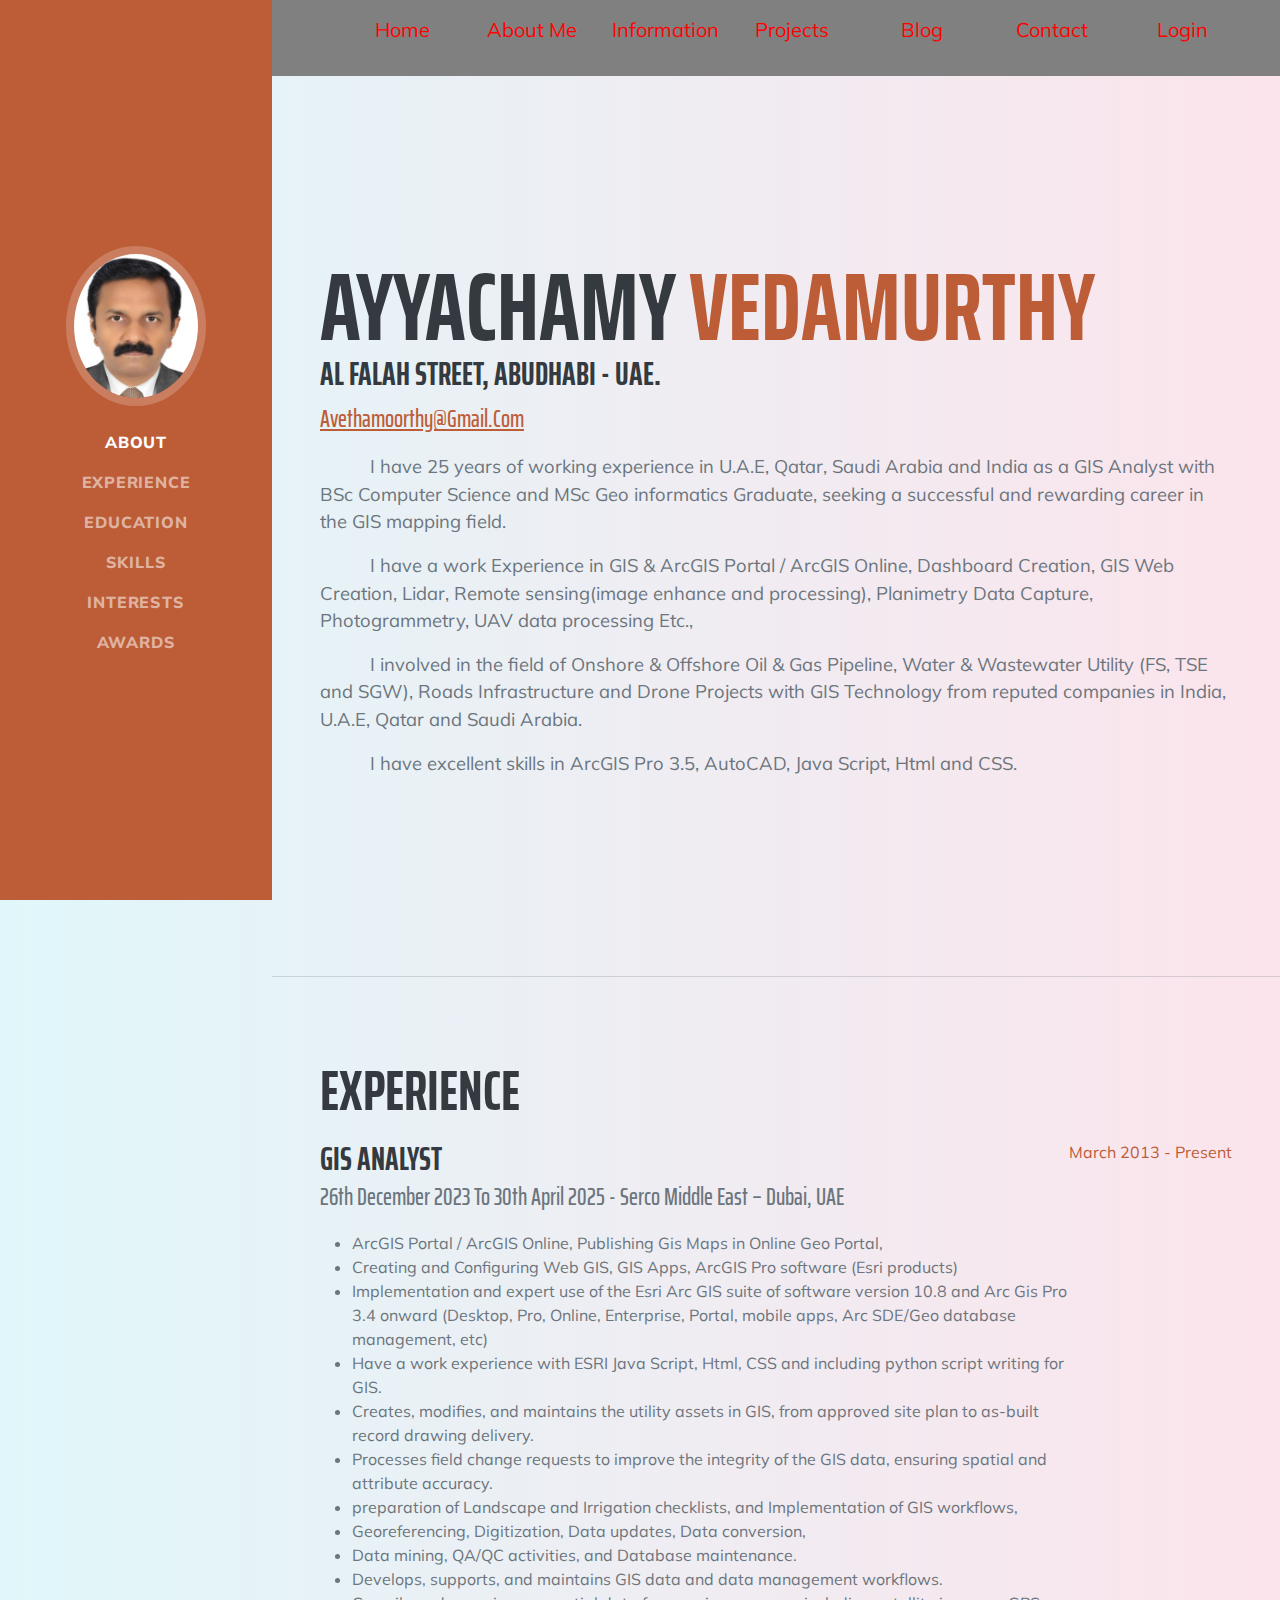
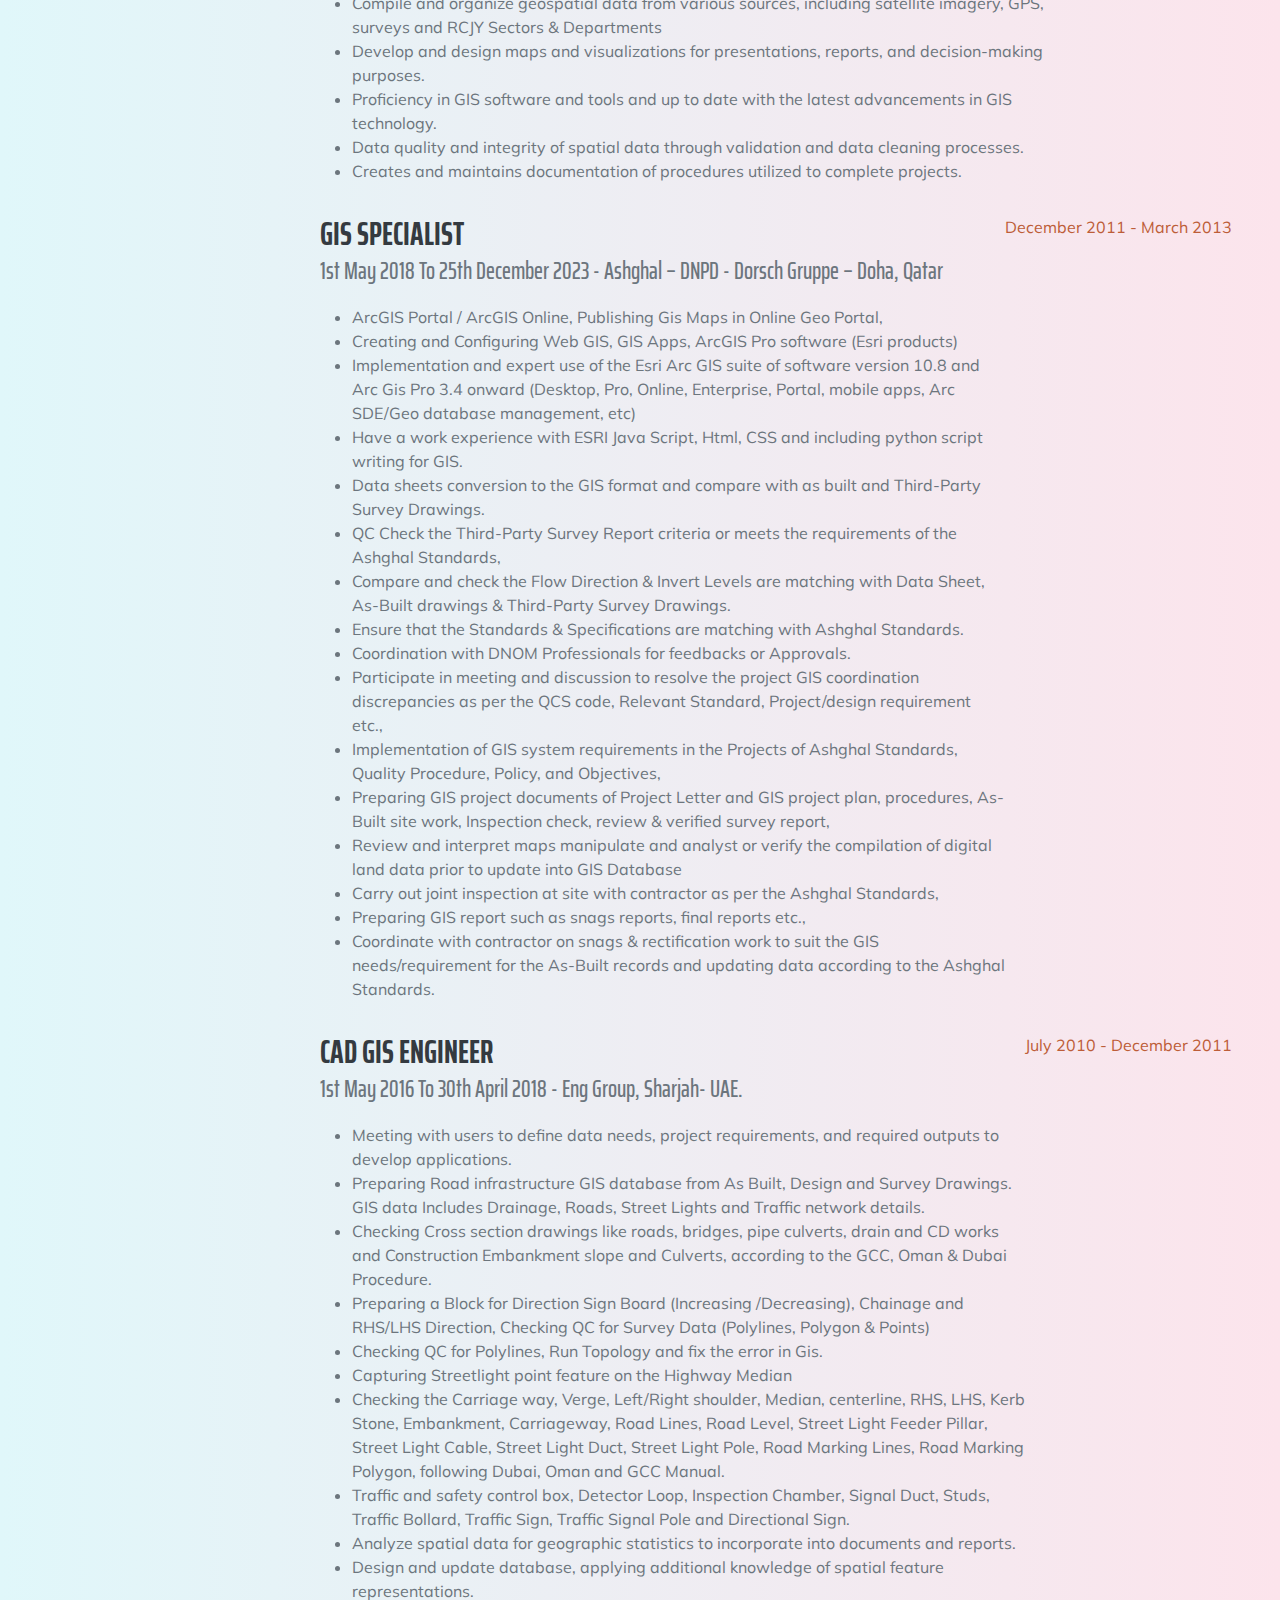
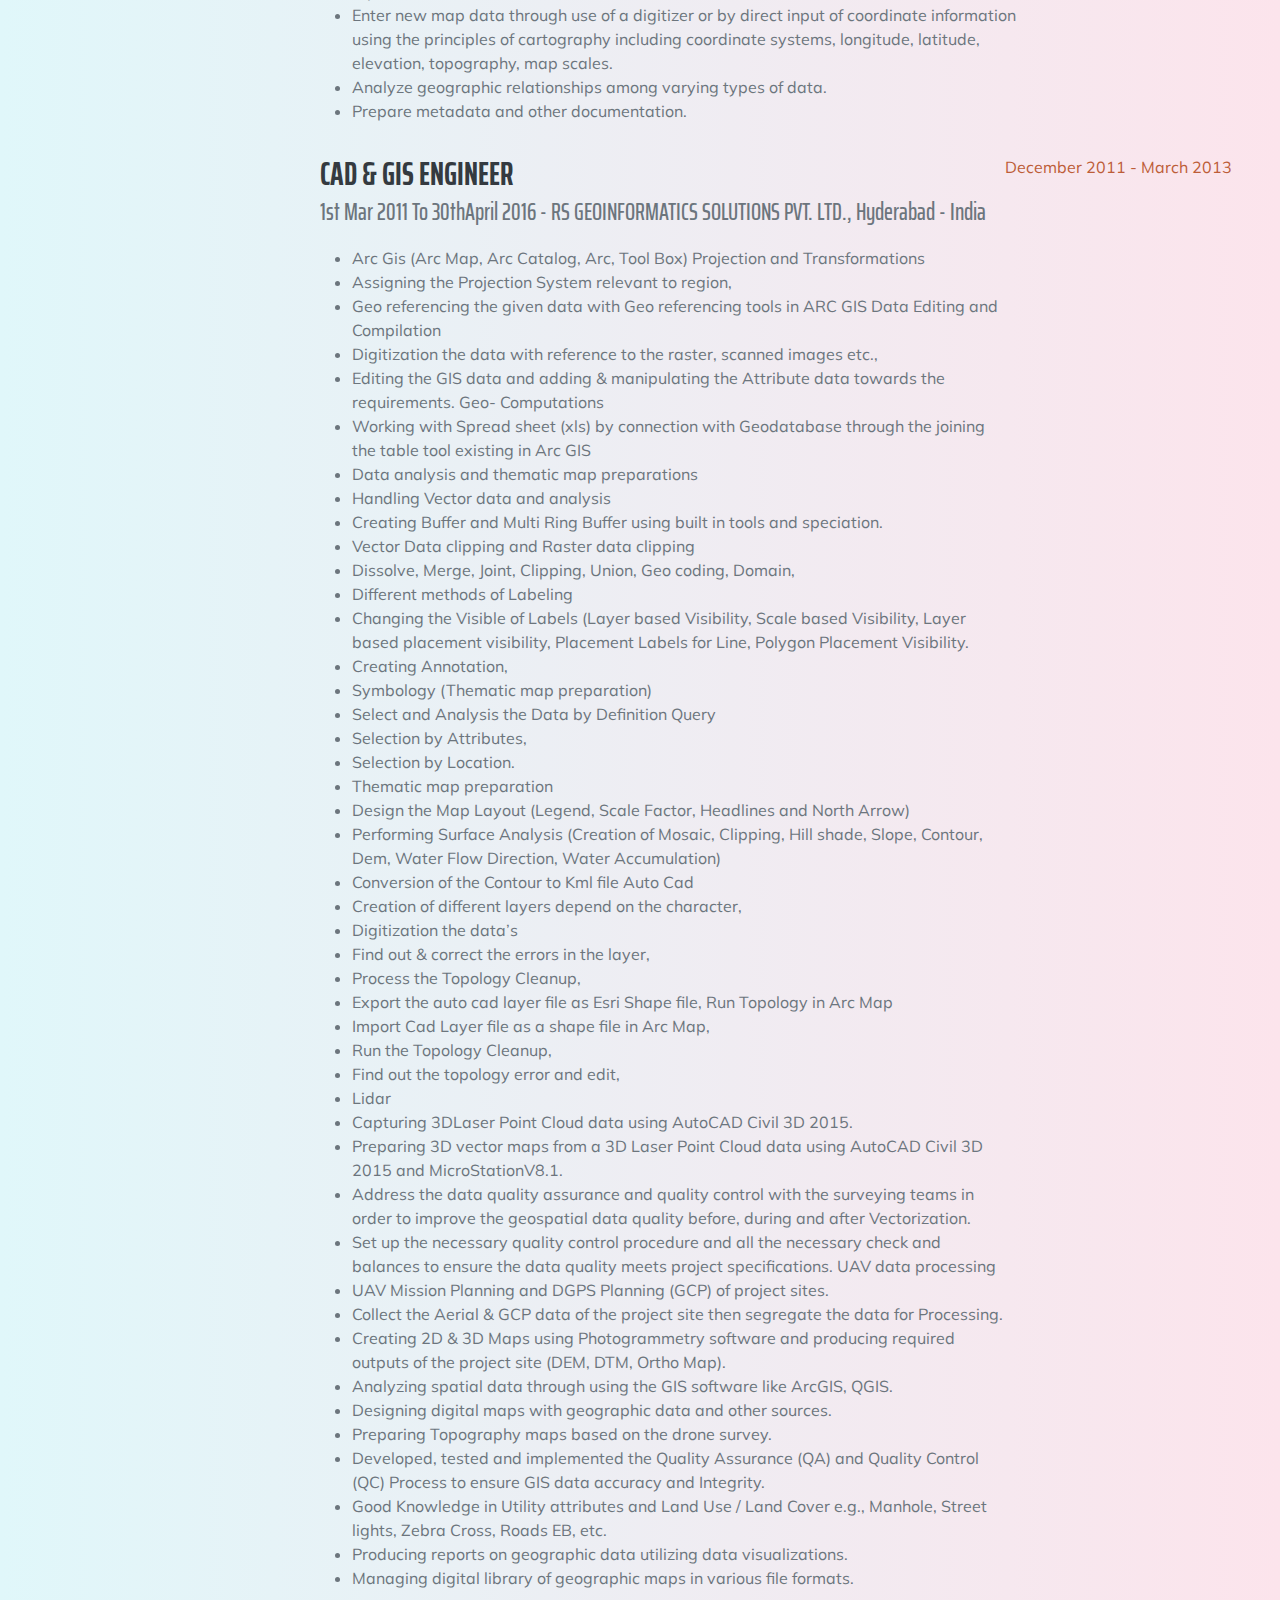
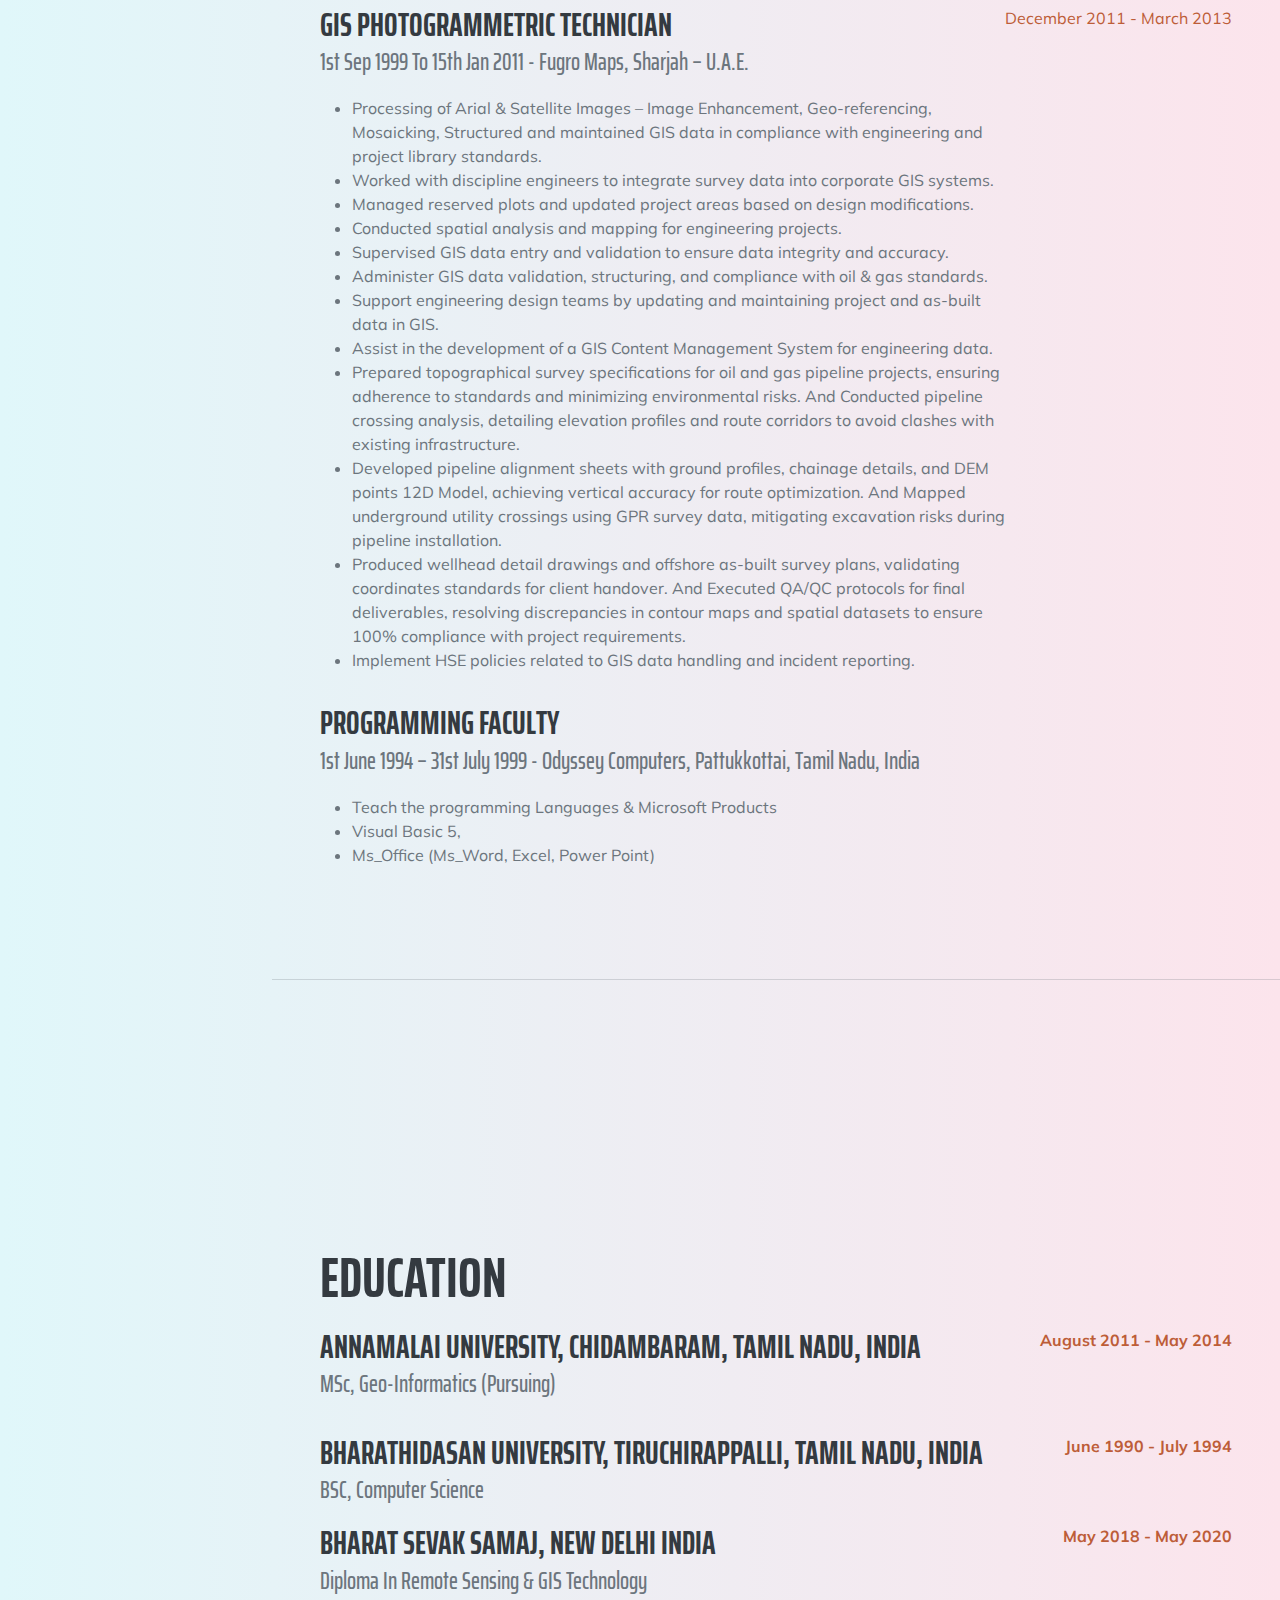
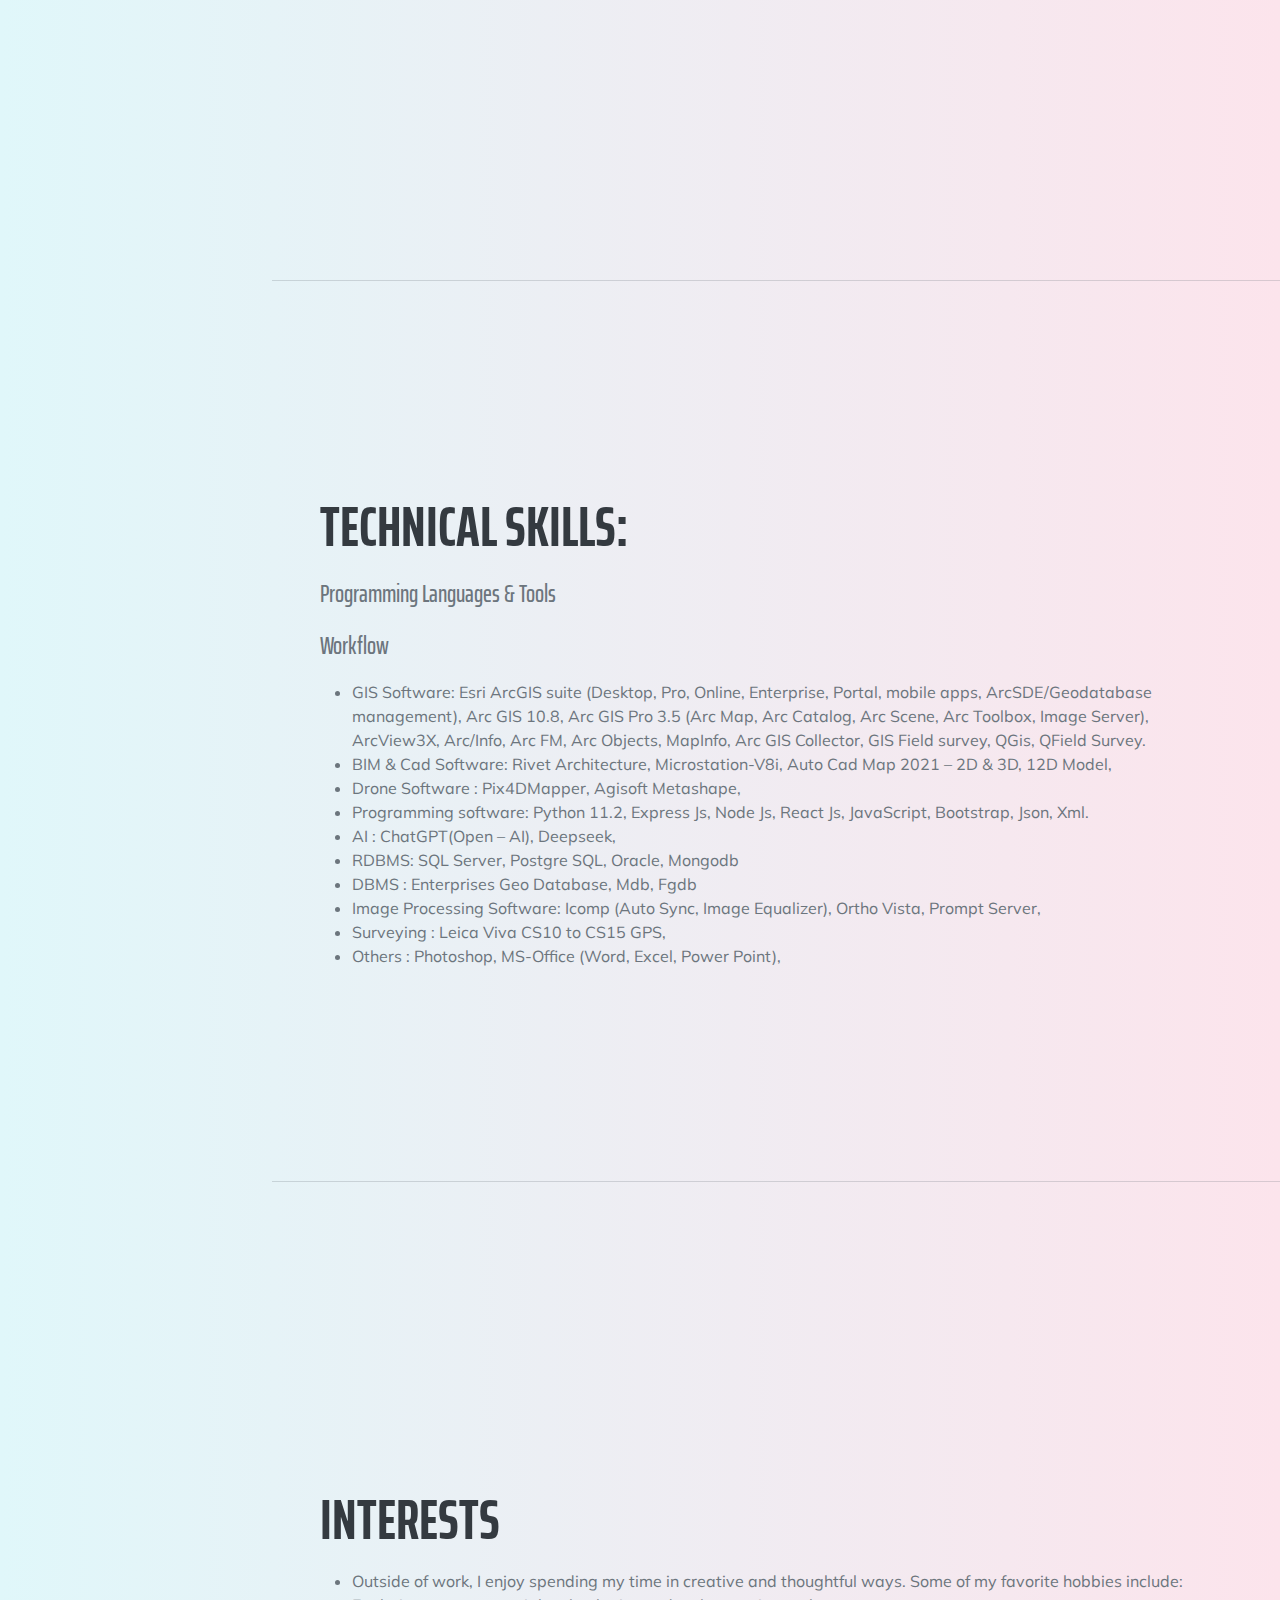
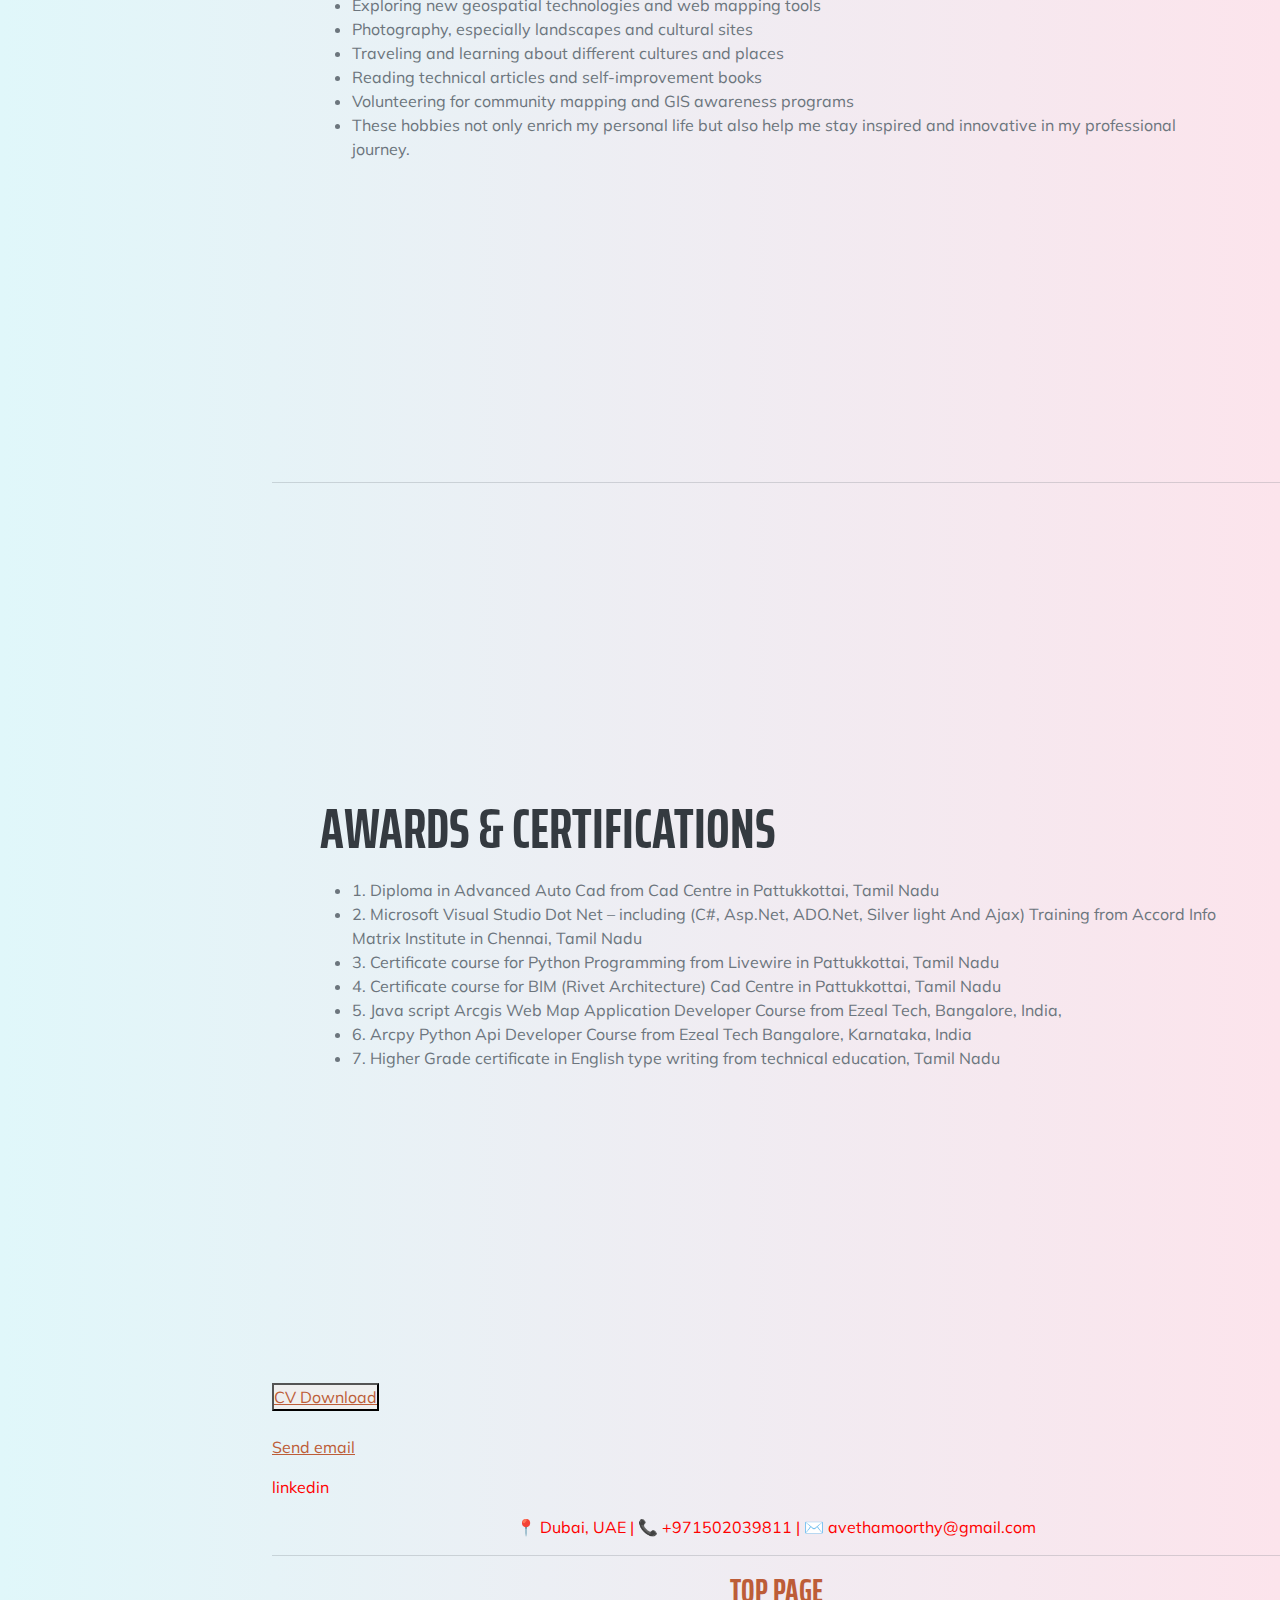
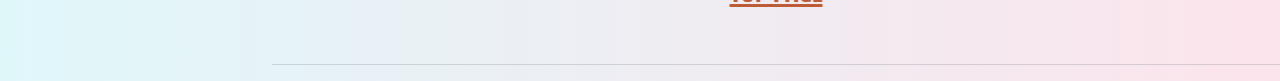
<file: index.html>
<!DOCTYPE html>
<html lang="en">
    <head>
        <meta charset="utf-8" />
        <meta name="viewport" content="width=device-width, initial-scale=1, shrink-to-fit=no" />
        <meta name="description" content="" />
        <meta name="author" content="" />
        <title>Resume - Vedamurthy</title>
        <!-- <link rel="icon" type="image/x-icon" href="assets/img/favicon.ico" /> -->
        <!-- Font Awesome icons (free version) -->
        <!-- <script src="https://use.fontawesome.com/releases/v6.3.0/js/all.js" crossorigin="anonymous"></script> -->
        <!-- Google fonts -->
        <link href="https://fonts.googleapis.com/css?family=Saira+Extra+Condensed:500,700" rel="stylesheet" type="text/css" />
        <link href="https://fonts.googleapis.com/css?family=Muli:400,400i,800,800i" rel="stylesheet" type="text/css" />
        <!-- Core theme CSS (includes Bootstrap) -->
        <link href="styles.css" rel="stylesheet"/>
        <link rel="stylesheet" type="text/css" href="styles.css">
    </head>
    <body id="page-top">
    <div class="main">
        <ul>
	<li><a href="index.html">Home</a></li>
	<li><a href="about.html">About Me</a></li>
	<li><a href="Information.html">Information</a></li>
	<li><a href="Project.html">Projects</a>
		<div class="sub">
			<ul>
			<li><a href="Ashghal.html">Ashghal Projects</a> </li>
			<li><a href="FIFA-4.JPG">FRP-4</a> </li>
			<li class="hover-me"><a href="#">Project3</a>
			<div class="sub-1">
		<ul>
			<li><a href="#">Project A</a> </li>
			<li><a href="#">Project B</a> </li>
			<li><a href="#">Project C</a> </li>
			<li><a href="#">Project D</a> </li>
			<li><a href="#">Project E</a> </li>
		</ul>
			</div>
			</li>
			<li><a href="ROAD.JPG">Road Project</a> </li>
			<li><a href="EASTWEST.JPG">Service Road Project
			<li><a href="Zone3839.JPG">Flood Medication Project</a> </li>
			<li><a href="Riyadh.JPG">Riyadh Metro Project</a> </li>
		</ul>

		</div>
	</li>
	<li><a href="blog.html">Blog</a></li>
	<li><a href="contact.html">Contact</a></li>
	<li><a href="login.html">Login</a></li>
</ul>
</div>
        <!-- Navigation-->
        <nav class="navbar navbar-expand-lg navbar-dark bg-primary fixed-top" id="sideNav">
            <a class="navbar-brand js-scroll-trigger" href="#page-top">
                <span class="d-block d-lg-none">Vedamurthy Ayyachamy</span>
                <span class="d-none d-lg-block"><img class="img-fluid img-profile rounded-circle mx-auto mb-2" src="profile.jpg" alt="..." /></span>
            </a>
            <button class="navbar-toggler" type="button" data-bs-toggle="collapse" data-bs-target="#navbarResponsive" aria-controls="navbarResponsive" aria-expanded="false" aria-label="Toggle navigation"><span class="navbar-toggler-icon"></span></button>
            <div class="collapse navbar-collapse" id="navbarResponsive">
                <ul class="navbar-nav">
                    <li class="nav-item"><a class="nav-link js-scroll-trigger" href="#about">About</a></li>
                    <li class="nav-item"><a class="nav-link js-scroll-trigger" href="#experience">Experience</a></li>
                    <li class="nav-item"><a class="nav-link js-scroll-trigger" href="#education">Education</a></li>
                    <li class="nav-item"><a class="nav-link js-scroll-trigger" href="#skills">Skills</a></li>
                    <li class="nav-item"><a class="nav-link js-scroll-trigger" href="#interests">Interests</a></li>
                    <li class="nav-item"><a class="nav-link js-scroll-trigger" href="#awards">Awards</a></li>
                </ul>
            </div>
            
        </nav>
        <!-- Page Content-->
        <div class="container-fluid p-0">
            <!-- About-->
            <section class="resume-section" id="about">
                <div class="resume-section-content">
                    <h1 class="mb-0">
                        Ayyachamy
                        <span class="text-primary">Vedamurthy</span>
                    </h1>
                    <h3>Al Falah Street, Abudhabi - UAE.</h3> <div class="subheading mb-5"><a href="mailto:avethamoorthy@gmail.com">avethamoorthy@gmail.com</a>
                    </div>
            <p style="text-indent: 50px" class="lead mb-5">I have 25 years of working experience in U.A.E, Qatar, Saudi Arabia and India as a GIS Analyst with BSc Computer Science and MSc Geo informatics Graduate, seeking a successful and rewarding career in the GIS mapping field.</p>
           <p style="text-indent: 50px" class="lead mb-5">I have a work Experience in GIS & ArcGIS Portal / ArcGIS Online, Dashboard Creation, GIS Web Creation, Lidar, Remote sensing(image enhance and processing), Planimetry Data Capture, Photogrammetry, UAV data processing Etc.,</p>
            <p style="text-indent: 50px" class="lead mb-5">I involved in the field of Onshore & Offshore Oil & Gas Pipeline, Water & Wastewater Utility (FS, TSE and SGW), Roads Infrastructure and Drone Projects with GIS Technology from reputed companies in India, U.A.E, Qatar and Saudi Arabia.</p>
           <p style="text-indent: 50px" class="lead mb-5">I have excellent skills in ArcGIS Pro 3.5, AutoCAD, Java Script, Html and CSS. </p>
                    <!-- <div class="social-icons">
                        <a class="social-icon" href="#!"><i class="fab fa-linkedin-in"></i></a>
                        <a class="social-icon" href="#!"><i class="fab fa-github"></i></a>
                        <a class="social-icon" href="#!"><i class="fab fa-twitter"></i></a>
                        <a class="social-icon" href="#!"><i class="fab fa-facebook-f"></i></a>
                    </div> -->
                </div>
            </section>
            <hr class="m-0" />
            <!-- Experience-->
            <section class="resume-section" id="experience">
                <div class="resume-section-content">
                    <h2 class="mb-5">Experience</h2>
                    <div class="d-flex flex-column flex-md-row justify-content-between mb-5">
                        <div class="flex-grow-1">
                            <h3 class="mb-0">GIS Analyst</h3>
                            <div class="subheading mb-3">26th December 2023 to 30th April 2025 - Serco Middle East – Dubai, UAE</div>
                            <ul>
                                <li>ArcGIS Portal / ArcGIS Online, Publishing Gis Maps in Online Geo Portal,</li>
                                <li>Creating and Configuring Web GIS, GIS Apps, ArcGIS Pro software (Esri products)</li>
                                <li>Implementation and expert use of the Esri Arc GIS suite of software version 10.8 and Arc Gis Pro 3.4 onward (Desktop, Pro, Online, Enterprise, Portal, mobile apps, Arc SDE/Geo database management, etc)</li>
                                <li>Have a work experience with ESRI Java Script, Html, CSS and including python script writing for GIS.</li>
                                <li>Creates, modifies, and maintains the utility assets in GIS, from approved site plan to as-built record drawing delivery.</li>
                                <li>Processes field change requests to improve the integrity of the GIS data, ensuring spatial and attribute accuracy.</li>
                                <li>preparation of Landscape and Irrigation checklists, and Implementation of GIS workflows,</li>
                                <li>Georeferencing, Digitization, Data updates, Data conversion,</li>
                                <li>Data mining, QA/QC activities, and Database maintenance.</li>
                                <li>Develops, supports, and maintains GIS data and data management workflows.</li>
                                <li>Compile and organize geospatial data from various sources, including satellite imagery, GPS, surveys and RCJY Sectors & Departments</li>
                                <li>Develop and design maps and visualizations for presentations, reports, and decision-making purposes.</li>
                                <li>Proficiency in GIS software and tools and up to date with the latest advancements in GIS technology.</li>
                                <li>Data quality and integrity of spatial data through validation and data cleaning processes.</li>
                                <li>Creates and maintains documentation of procedures utilized to complete projects.</li>
                            </ul>
                        </div>
                        <div class="flex-shrink-0"><span class="text-primary">March 2013 - Present</span></div>
                    </div>
                    <div class="d-flex flex-column flex-md-row justify-content-between mb-5">
                        <div class="flex-grow-1">
                            <h3 class="mb-0">GIS Specialist </h3>
                            <div class="subheading mb-3">1st May 2018 to 25th December 2023 - Ashghal – DNPD - Dorsch Gruppe – Doha, Qatar </div>
                            <ul>
                                <li>ArcGIS Portal / ArcGIS Online, Publishing Gis Maps in Online Geo Portal,</li>
                                <li>Creating and Configuring Web GIS, GIS Apps, ArcGIS Pro software (Esri products)</li>
                                <li>Implementation and expert use of the Esri Arc GIS suite of software version 10.8 and Arc Gis Pro 3.4 onward (Desktop, Pro, Online, Enterprise, Portal, mobile apps, Arc SDE/Geo database management, etc)</li>
                                <li>Have a work experience with ESRI Java Script, Html, CSS and including python script writing for GIS.</li>
                                <li>Data sheets conversion to the GIS format and compare with as built and Third-Party Survey Drawings.</li>
                                <li>QC Check the Third-Party Survey Report criteria or meets the requirements of the Ashghal Standards,</li>
                                <li>Compare and check the Flow Direction & Invert Levels are matching with Data Sheet, As-Built drawings & Third-Party Survey Drawings.</li>
                                <li>Ensure that the Standards & Specifications are matching with Ashghal Standards.</li>
                                <li>Coordination with DNOM Professionals for feedbacks or Approvals.</li>
                                <li>Participate in meeting and discussion to resolve the project GIS coordination discrepancies as per the QCS code, Relevant Standard, Project/design requirement etc.,</li>
                                <li>Implementation of GIS system requirements in the Projects of Ashghal Standards, Quality Procedure, Policy, and Objectives,</li>
                                <li>Preparing GIS project documents of Project Letter and GIS project plan, procedures, As-Built site work, Inspection check, review & verified survey report,</li>
                                <li>Review and interpret maps manipulate and analyst or verify the compilation of digital land data prior to update into GIS Database</li>
                                <li>Carry out joint inspection at site with contractor as per the Ashghal Standards,</li>
                                <li>Preparing GIS report such as snags reports, final reports etc.,</li>
                                <li>Coordinate with contractor on snags & rectification work to suit the GIS needs/requirement for the As-Built records and updating data according to the Ashghal Standards.</li>
                            </ul>
                        </div>
                        <div class="flex-shrink-0"><span class="text-primary">December 2011 - March 2013</span></div>
                    </div>
                    <div class="d-flex flex-column flex-md-row justify-content-between mb-5">
                        <div class="flex-grow-1">
                            <h3 class="mb-0">CAD GIS Engineer</h3>
                            <div class="subheading mb-3">1st May 2016 to 30th April 2018 - Eng Group, Sharjah- UAE.</div>
                            <ul>
                                <li>Meeting with users to define data needs, project requirements, and required outputs to develop applications.</li>
                                <li>Preparing Road infrastructure GIS database from As Built, Design and Survey Drawings. GIS data Includes Drainage, Roads, Street Lights and Traffic network details.</li>
                                <li>Checking Cross section drawings like roads, bridges, pipe culverts, drain and CD works and Construction Embankment slope and Culverts, according to the GCC, Oman & Dubai Procedure.</li>
                                <li>Preparing a Block for Direction Sign Board (Increasing /Decreasing), Chainage and RHS/LHS Direction, Checking QC for Survey Data (Polylines, Polygon & Points)</li>
                                <li>Checking QC for Polylines, Run Topology and fix the error in Gis.</li>
                                <li>Capturing Streetlight point feature on the Highway Median</li>
                                <li>Checking the Carriage way, Verge, Left/Right shoulder, Median, centerline, RHS, LHS, Kerb Stone, Embankment, Carriageway, Road Lines, Road Level, Street Light Feeder Pillar, Street Light Cable, Street Light Duct, Street Light Pole, Road Marking Lines, Road Marking Polygon, following Dubai, Oman and GCC Manual.</li>
                                <li>Traffic and safety control box, Detector Loop, Inspection Chamber, Signal Duct, Studs, Traffic Bollard, Traffic Sign, Traffic Signal Pole and Directional Sign.</li>
                                <li>Analyze spatial data for geographic statistics to incorporate into documents and reports.</li>
                                <li>Design and update database, applying additional knowledge of spatial feature representations.</li>
                                <li>Enter new map data through use of a digitizer or by direct input of coordinate information using the principles of cartography including coordinate systems, longitude, latitude, elevation, topography, map scales.</li>
                                <li>Analyze geographic relationships among varying types of data.</li>
                                <li>Prepare metadata and other documentation.</li>
                                </ul>
                        </div>
                        <div class="flex-shrink-0"><span class="text-primary">July 2010 - December 2011</span></div>
                    </div>
                    <div class="d-flex flex-column flex-md-row justify-content-between">
                        <div class="flex-grow-1">
                            <h3 class="mb-0">Cad & Gis Engineer </h3>
                            <div class="subheading mb-3">1st Mar 2011 to 30thApril 2016 - RS GEOINFORMATICS SOLUTIONS PVT. LTD., Hyderabad - India</div>
                            <ul>
                                <li>Arc Gis (Arc Map, Arc Catalog, Arc, Tool Box)
Projection and Transformations</li>
                                <li>Assigning the Projection System relevant to region,</li>
                                <li>Geo referencing the given data with Geo referencing tools in ARC GIS
Data Editing and Compilation</li>
                                <li>Digitization the data with reference to the raster, scanned images etc.,</li>
                                <li>Editing the GIS data and adding & manipulating the Attribute data towards the requirements. Geo- Computations</li>
                                <li>Working with Spread sheet (xls) by connection with Geodatabase through the joining the table tool existing in Arc GIS </li>
                                <li>Data analysis and thematic map preparations</li>
                                <li>Handling Vector data and analysis</li>
                                <li>Creating Buffer and Multi Ring Buffer using built in tools and speciation.</li>
                                <li>Vector Data clipping and Raster data clipping</li>
                                <li>Dissolve, Merge, Joint, Clipping, Union, Geo coding, Domain,</li>
                                <li>Different methods of Labeling</li>
                                <li>Changing the Visible of Labels (Layer based Visibility, Scale based Visibility, Layer based placement visibility, Placement Labels for Line, Polygon Placement Visibility.</li>
                                <li>Creating Annotation,</li>
                                <li>Symbology (Thematic map preparation)</li>
                                <li>Select and Analysis the Data by Definition Query</li>
                                <li>Selection by Attributes,</li>
                                <li>Selection by Location.</li>
                                <li>Thematic map preparation</li>
                                <li>Design the Map Layout (Legend, Scale Factor, Headlines and North Arrow)</li>
                                <li>Performing Surface Analysis (Creation of Mosaic, Clipping, Hill shade, Slope, Contour, Dem, Water Flow Direction, Water Accumulation)</li>
                                <li>Conversion of the Contour to Kml file
Auto Cad</li>
                                <li>Creation of different layers depend on the character,</li>
                                <li>Digitization the data’s</li>
                                <li>Find out & correct the errors in the layer,</li>
                                <li>Process the Topology Cleanup,</li>
                                <li>Export the auto cad layer file as Esri Shape file,
Run Topology in Arc Map</li>
                                <li>Import Cad Layer file as a shape file in Arc Map,</li>
                                <li>Run the Topology Cleanup,</li>
                                <li>Find out the topology error and edit,</li>
                                <li>Lidar</li>
                                <li>Capturing 3DLaser Point Cloud data using AutoCAD Civil 3D 2015.</li>
                                <li>Preparing 3D vector maps from a 3D Laser Point Cloud data using AutoCAD Civil 3D 2015 and MicroStationV8.1.</li>
                                <li>Address the data quality assurance and quality control with the surveying teams in order to improve the geospatial data quality before, during and after Vectorization.</li>
                                <li>Set up the necessary quality control procedure and all the necessary check and balances to ensure the data quality meets project specifications.
UAV data processing</li>
                                <li>UAV Mission Planning and DGPS Planning (GCP) of project sites.</li>
                                <li>Collect the Aerial & GCP data of the project site then segregate the data for Processing.</li>
                                <li>Creating 2D & 3D Maps using Photogrammetry software and producing required outputs of the project site (DEM, DTM, Ortho Map).</li>
                                <li>Analyzing spatial data through using the GIS software like ArcGIS, QGIS.</li>
                                <li>Designing digital maps with geographic data and other sources.</li>
                                <li>Preparing Topography maps based on the drone survey.</li>
                                <li>Developed, tested and implemented the Quality Assurance (QA) and Quality Control (QC) Process to ensure GIS data accuracy and Integrity.</li>
                                <li>Good Knowledge in Utility attributes and Land Use / Land Cover e.g., Manhole, Street lights, Zebra Cross, Roads EB, etc.</li>
                                <li>Producing reports on geographic data utilizing data visualizations.</li>
                                <li>Managing digital library of geographic maps in various file formats.</li>
                            </ul>
                        </div>
<!-- ---------------------------------------------- -->
<div class="flex-shrink-0"><span class="text-primary">December 2011 - March 2013</span></div>
                    </div>
                    <div class="d-flex flex-column flex-md-row justify-content-between mb-5">
                        <div class="flex-grow-1">
                            <h3 class="mb-0">Gis Photogrammetric Technician</h3>
                            <div class="subheading mb-3">1st Sep 1999 to 15th Jan 2011 - Fugro Maps, Sharjah – U.A.E.</div>
                            <ul>
                                <li>Processing of Arial & Satellite Images – Image Enhancement, Geo-referencing, Mosaicking, Structured and maintained GIS data in compliance with engineering and project library standards.</li>
                                <li>Worked with discipline engineers to integrate survey data into corporate GIS systems.</li>
                                <li>Managed reserved plots and updated project areas based on design modifications.</li>
                                <li>Conducted spatial analysis and mapping for engineering projects.</li>
                                <li>Supervised GIS data entry and validation to ensure data integrity and accuracy.</li>
                                <li>Administer GIS data validation, structuring, and compliance with oil & gas standards.</li>
                                <li>Support engineering design teams by updating and maintaining project and as-built data in GIS.</li>
                                <li>Assist in the development of a GIS Content Management System for engineering data.</li>
                                <li>Prepared topographical survey specifications for oil and gas pipeline projects, ensuring adherence to standards and minimizing environmental risks. And Conducted pipeline crossing analysis, detailing elevation profiles and route corridors to avoid clashes with existing infrastructure.</li>
                                <li>Developed pipeline alignment sheets with ground profiles, chainage details, and DEM points 12D Model, achieving vertical accuracy for route optimization. And Mapped underground utility crossings using GPR survey data, mitigating excavation risks during pipeline installation.</li>
                                <li>Produced wellhead detail drawings and offshore as-built survey plans, validating coordinates standards for client handover. And Executed QA/QC protocols for final deliverables, resolving discrepancies in contour maps and spatial datasets to ensure 100% compliance with project requirements.</li>
                                <li>Implement HSE policies related to GIS data handling and incident reporting.</li>
                                </ul>
                        </div>
<!-- ------------------------------------------------- -->
 <div class="flex-shrink-0"><span class="text-primary">December 2011 - March 2013</span></div>
                    </div>
                    <div class="d-flex flex-column flex-md-row justify-content-between mb-5">
                        <div class="flex-grow-1">
                            <h3 class="mb-0">Programming Faculty</h3>
                            <div class="subheading mb-3">1st June 1994 – 31st July 1999 - Odyssey Computers, Pattukkottai, Tamil Nadu, India</div>
                            <ul>
                                <li>Teach the programming Languages & Microsoft Products</li>
                                <li>Visual Basic 5,</li>
                                <li>Ms_Office (Ms_Word, Excel, Power Point)</li>
                                </ul>
                        </div>
<!-- -------------------------------------------------------- -->
                        <!-- <div class="flex-shrink-0"><span class="text-primary">September 2008 - June 2010</span></div>
                    </div>
                </div> -->
            </section>
            <hr class="m-0" />
            <!-- Education-->
            <section class="resume-section" id="education">
                <div class="resume-section-content">
                    <h2 class="mb-5">Education</h2>
                    <div class="d-flex flex-column flex-md-row justify-content-between mb-5">
                        <div class="flex-grow-1">
                            <h3 class="mb-0">Annamalai University, Chidambaram, Tamil Nadu, India</h3>
                            <div class="subheading mb-3">MSc, Geo-informatics (Pursuing)</div>
                            <!-- <div>Years:2011 - 2014</div>
                            <p>GPA: 3.23</p> -->
                        </div>
                        <div class="flex-shrink-0"><span class="text-primary"><b>August 2011 - May 2014</b></span></div>
                    </div>
                    <div class="d-flex flex-column flex-md-row justify-content-between">
                        <div class="flex-grow-1">
                            <h3 class="mb-0">Bharathidasan University, Tiruchirappalli, Tamil Nadu, India</h3>
                            <div class="subheading mb-3">BSC, Computer Science</div>
                            <!-- <p>GPA: 3.56</p> -->
                        </div>
                        <div class="flex-shrink-0"><span class="text-primary"><b>June 1990 - July 1994</b></span></div>
                    </div>
                     <div class="d-flex flex-column flex-md-row justify-content-between">
                        <div class="flex-grow-1">
                            <h3 class="mb-0">Bharat Sevak Samaj, New Delhi India</h3>
                            <div class="subheading mb-3">Diploma in Remote Sensing & GIS Technology</div>
                            <!-- <p>GPA: 3.56</p> -->
                        </div>
                        <div class="flex-shrink-0"><span class="text-primary"><b>May 2018 - May 2020</b></span></div>
                    </div>
                </div>
            </section>
            <hr class="m-0" />
            <!-- Skills-->
            <section class="resume-section" id="skills">
                <div class="resume-section-content">
                    <h2 class="mb-5">Technical Skills:</h2>
                    <div class="subheading mb-3">Programming Languages & Tools</div>
                    <!-- <ul class="list-inline dev-icons">
                        <li class="list-inline-item"><i class="fab fa-html5"></i></li>
                        <li class="list-inline-item"><i class="fab fa-css3-alt"></i></li>
                        <li class="list-inline-item"><i class="fab fa-js-square"></i></li>
                        <li class="list-inline-item"><i class="fab fa-angular"></i></li>
                        <li class="list-inline-item"><i class="fab fa-react"></i></li>
                        <li class="list-inline-item"><i class="fab fa-node-js"></i></li>
                        <li class="list-inline-item"><i class="fab fa-sass"></i></li>
                        <li class="list-inline-item"><i class="fab fa-less"></i></li>
                        <li class="list-inline-item"><i class="fab fa-wordpress"></i></li>
                        <li class="list-inline-item"><i class="fab fa-gulp"></i></li>
                        <li class="list-inline-item"><i class="fab fa-grunt"></i></li>
                        <li class="list-inline-item"><i class="fab fa-npm"></i></li>
                    </ul> -->
                    <div class="subheading mb-3">Workflow</div>
                    <ul class="fa-ul mb-0">
                        <li>
                            <span class="fa-li"><i class="fas fa-check"></i></span>
                            GIS Software: Esri ArcGIS suite (Desktop, Pro, Online, Enterprise, Portal, mobile apps, ArcSDE/Geodatabase management), Arc GIS 10.8, Arc GIS Pro 3.5 (Arc Map, Arc Catalog, Arc Scene, Arc Toolbox, Image Server), ArcView3X, Arc/Info, Arc FM, Arc Objects, MapInfo, Arc GIS Collector, GIS Field survey, QGis, QField Survey.
                        </li>
                        <li>
                            <span class="fa-li"><i class="fas fa-check"></i></span>
                            BIM & Cad Software: Rivet Architecture, Microstation-V8i, Auto Cad Map 2021 – 2D & 3D, 12D Model,
                        </li>
                        <li>
                            <span class="fa-li"><i class="fas fa-check"></i></span>
                            Drone Software : Pix4DMapper, Agisoft Metashape,</li>
                        <li>
                            <span class="fa-li"><i class="fas fa-check"></i></span>
                            Programming software: Python 11.2, Express Js, Node Js, React Js, JavaScript, Bootstrap, Json, Xml.
                        </li>
                        <li>
                            <span class="fa-li"><i class="fas fa-check"></i></span>
                            AI : ChatGPT(Open – AI), Deepseek, 
                        </li>
                        <li>
                            <span class="fa-li"><i class="fas fa-check"></i></span>
                            RDBMS: SQL Server, Postgre SQL, Oracle, Mongodb
                        </li>
                        <li>
                            <span class="fa-li"><i class="fas fa-check"></i></span>
                           DBMS	: Enterprises Geo Database, Mdb, Fgdb
                        </li>
                        <li>
                            <span class="fa-li"><i class="fas fa-check"></i></span>
                            Image Processing Software: Icomp (Auto Sync, Image Equalizer), Ortho Vista, Prompt Server,
                        </li>
                        <li>
                            <span class="fa-li"><i class="fas fa-check"></i></span>
                            Surveying : Leica Viva CS10 to CS15 GPS,
                        </li>
                        <li>
                            <span class="fa-li"><i class="fas fa-check"></i></span>
                            Others	: Photoshop, MS-Office (Word, Excel, Power Point),
                        </li>
                    </ul>
                </div>
            </section>
            <hr class="m-0" />
            <!-- Interests-->
            <section class="resume-section" id="interests">
                <div class="resume-section-content">
                    <h2 class="mb-5">Interests</h2>
                    <ul >
				<li>Outside of work, I enjoy spending my time in creative and thoughtful ways. Some of my favorite hobbies include:</li>
				<li>Exploring new geospatial technologies and web mapping tools</li>
				<li>Photography, especially landscapes and cultural sites</li>
				<li>Traveling and learning about different cultures and places</li>
				<li>Reading technical articles and self-improvement books</li>
				<li>Volunteering for community mapping and GIS awareness programs</li>
				<li>These hobbies not only enrich my personal life but also help me stay inspired and innovative in my professional journey.</li>
			 </ul>
                </div>
            </section>
            <hr class="m-0" />
            <!-- Awards-->
            <section class="resume-section" id="awards">
                <div class="resume-section-content">
                    <h2 class="mb-5">Awards & Certifications</h2>
                    <ul class="fa-ul mb-0">
                        <li>
                            <span class="fa-li"><i class="fas fa-trophy text-warning"></i></span>
                            1. Diploma in Advanced Auto Cad from Cad Centre in Pattukkottai, Tamil Nadu
                        </li>
                        <li>
                            <span class="fa-li"><i class="fas fa-trophy text-warning"></i></span>
                            2. Microsoft Visual Studio Dot Net – including (C#, Asp.Net, ADO.Net, Silver light 
    And Ajax) Training from Accord Info Matrix Institute in Chennai, Tamil Nadu
                        </li>
                        <li>
                            <span class="fa-li"><i class="fas fa-trophy text-warning"></i></span>
                            3. Certificate course for Python Programming from Livewire in Pattukkottai, Tamil Nadu
                        </li>
                        <li>
                            <span class="fa-li"><i class="fas fa-trophy text-warning"></i></span>
                            4. Certificate course for BIM (Rivet Architecture) Cad Centre in Pattukkottai, Tamil Nadu
                        </li>
                        <li>
                            <span class="fa-li"><i class="fas fa-trophy text-warning"></i></span>
                            5. Java script Arcgis Web Map Application Developer Course from Ezeal Tech, Bangalore, India,
                        </li>
                        <li>
                            <span class="fa-li"><i class="fas fa-trophy text-warning"></i></span>
                            6. Arcpy Python Api Developer Course from Ezeal Tech Bangalore, Karnataka, India
                        </li>
                        <li>
                            <span class="fa-li"><i class="fas fa-trophy text-warning"></i></span>
                            7. Higher Grade certificate in English type writing from technical education, Tamil Nadu
                        </li>
                    </ul>
                </div>
            </section>
        </div>
<button align="left"><a href="A. Vedamurthy _ GIS Analyst.pdf">CV Download</button></a><br><br>
<p align="left"><a href="mailto:avethamoorthy@gmail.com">Send email</a></p>
<p align="left"><a href="https://www.linkedin.com/in/ayyachamy-vedamurthy-a3458678/" style="text-decoration: none; color: red;">linkedin</a></p>
<p align="center" style="color: red;">📍 Dubai, UAE | 📞 +971502039811 | ✉️ avethamoorthy@gmail.com</p>
<!-- <table>
     <td >
       <label>Comment Here:</label><br>
        <textarea cols="30" rows="10">Msg</textarea> 
    </td>
</table>
<table>
     <td >
       <input type="submit" value="Send">  
    `   <input type="reset" value="Clear">
    </td>
</table> -->
<!-- -------------------------------------------------------- -->
        <!-- Bootstrap core JS-->
        <script src="https://cdn.jsdelivr.net/npm/bootstrap@5.2.3/dist/js/bootstrap.bundle.min.js"></script>
        <!-- Core theme JS-->
        <script src="scripts.js"></script>
        <!-- <p align="Right">
         <label>Comment Here:</label><br>
        <textarea cols="30" rows="10">Msg</textarea><br></p> -->
        <!-- -------------------------------------------------------- -->
 <hr>
  <h3 align="center">
  <a href="#page-top">Top Page</a></br></br>
  </h3>
  <hr>
    </body>
</html>
</file>
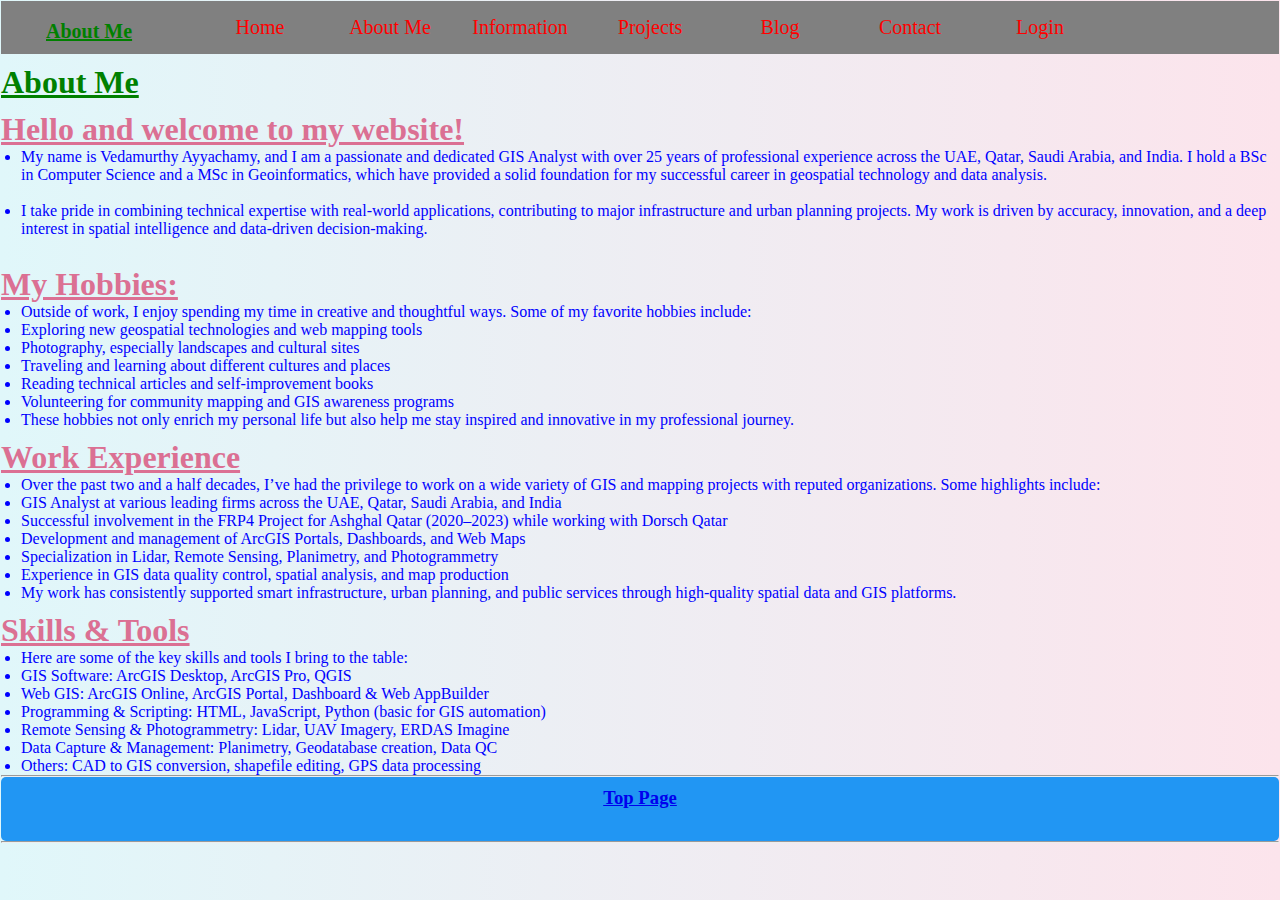
<file: about.html>
<!DOCTYPE html>
<html>
<head>
	<meta charset="utf-8">
	<meta name="viewport" content="width=device-width, initial-scale=1">
	<title>About</title>
	<link rel="stylesheet" type="text/css" href="style.css">
</head>
<body>
<div class="main">
	<h2><b><u>About Me</u></b></h2>
<ul id="page-top">
	<li><a href="Index.html">Home</a></li>
	<li><a href="about.html">About Me</a></li>
	<li><a href="Information.html">Information</a></li>
	<li><a href="Project.html">Projects</a>
		<div class="sub">
			<ul>
			<li><a href="Ashghal.html">Ashghal Projects</a> </li>
			<li><a href="FIFA-4-PROJECT.JPG">FRP-4</a> </li>
			<li class="hover-me"><a href="#">Project3</a>
			<div class="sub-1">
		<ul>
			<li><a href="#">Project A</a> </li>
			<li><a href="#">Project B</a> </li>
			<li><a href="#">Project C</a> </li>
			<li><a href="#">Project D</a> </li>
			<li><a href="#">Project E</a> </li>
		</ul>
			</div>
			</li>
			<li><a href="ROAD_PROJECT.JPG">Road Project</a> </li>
			<li><a href="EAST_WEST.JPG">Service Road Project
			<li><a href="Zone38_39.JPG">Flood Medication Project</a> </li>
			<li><a href="Riyadh.JPG">Riyadh Metro Project</a> </li>
		</ul>

		</div>
	</li>
	<li><a href="blog.html">Blog</a></li>
	<li><a href="contact.html">Contact</a></li>
	<li><a href="login.html">Login</a></li>
</ul>
</div>
<div>
<h1 style="color: green;"><b><u>About Me</u></b></h1>
			<h1 style="color: palevioletred;"><b><u>Hello and welcome to my website!</u></b></h1>
			<ul style="color: blue;">
				<li>My name is Vedamurthy Ayyachamy, and I am a passionate and dedicated GIS Analyst with over 25 years of professional experience across the UAE, Qatar, Saudi Arabia, and India. I hold a BSc in Computer Science and a MSc in Geoinformatics, which have provided a solid foundation for my successful career in geospatial technology and data analysis.</li><br>
				<li>I take pride in combining technical expertise with real-world applications, contributing to major infrastructure and urban planning projects. My work is driven by accuracy, innovation, and a deep interest in spatial intelligence and data-driven decision-making.</li><br>
			</ul>
</div>
<div>
			<h1 style="color: palevioletred;"><b><u>My Hobbies:</u></b></h1>
			 <ul style="color: blue;">
				<li>Outside of work, I enjoy spending my time in creative and thoughtful ways. Some of my favorite hobbies include:</li>
				<li>Exploring new geospatial technologies and web mapping tools</li>
				<li>Photography, especially landscapes and cultural sites</li>
				<li>Traveling and learning about different cultures and places</li>
				<li>Reading technical articles and self-improvement books</li>
				<li>Volunteering for community mapping and GIS awareness programs</li>
				<li>These hobbies not only enrich my personal life but also help me stay inspired and innovative in my professional journey.</li>
			 </ul>
</div>
<h1 style="color: palevioletred;"><b><u>Work Experience</u></b></h1>

<div>
	<ul style="color: blue;">
		<li>Over the past two and a half decades, I’ve had the privilege to work on a wide variety of GIS and mapping projects with reputed organizations. Some highlights include:</li>
		<li>GIS Analyst at various leading firms across the UAE, Qatar, Saudi Arabia, and India</li>
		<li>Successful involvement in the FRP4 Project for Ashghal Qatar (2020–2023) while working with Dorsch Qatar</li>
		<li>Development and management of ArcGIS Portals, Dashboards, and Web Maps</li>
		<li>Specialization in Lidar, Remote Sensing, Planimetry, and Photogrammetry</li>
		<li>Experience in GIS data quality control, spatial analysis, and map production</li>
		<li>My work has consistently supported smart infrastructure, urban planning, and public services through high-quality spatial data and GIS platforms.</li>
	</ul>
</div>

<h1 style="color: palevioletred;"><b><u>Skills & Tools</u></b></h1>
<div>
	<ul style="color: blue;">
		<li>Here are some of the key skills and tools I bring to the table:</li>
		<li>GIS Software: ArcGIS Desktop, ArcGIS Pro, QGIS</li>
		<li>Web GIS: ArcGIS Online, ArcGIS Portal, Dashboard & Web AppBuilder</li>
		<li>Programming & Scripting: HTML, JavaScript, Python (basic for GIS automation)</li>
		<li>Remote Sensing & Photogrammetry: Lidar, UAV Imagery, ERDAS Imagine</li>
		<li>Data Capture & Management: Planimetry, Geodatabase creation, Data QC</li>
		<li>Others: CAD to GIS conversion, shapefile editing, GPS data processing</li>
	</ul>
</div>
<hr>
  <h3 align="center">
  <a href="#page-top">Top Page</a></br></br>
  </h3>
  <hr>
</body>
</html>
</file>
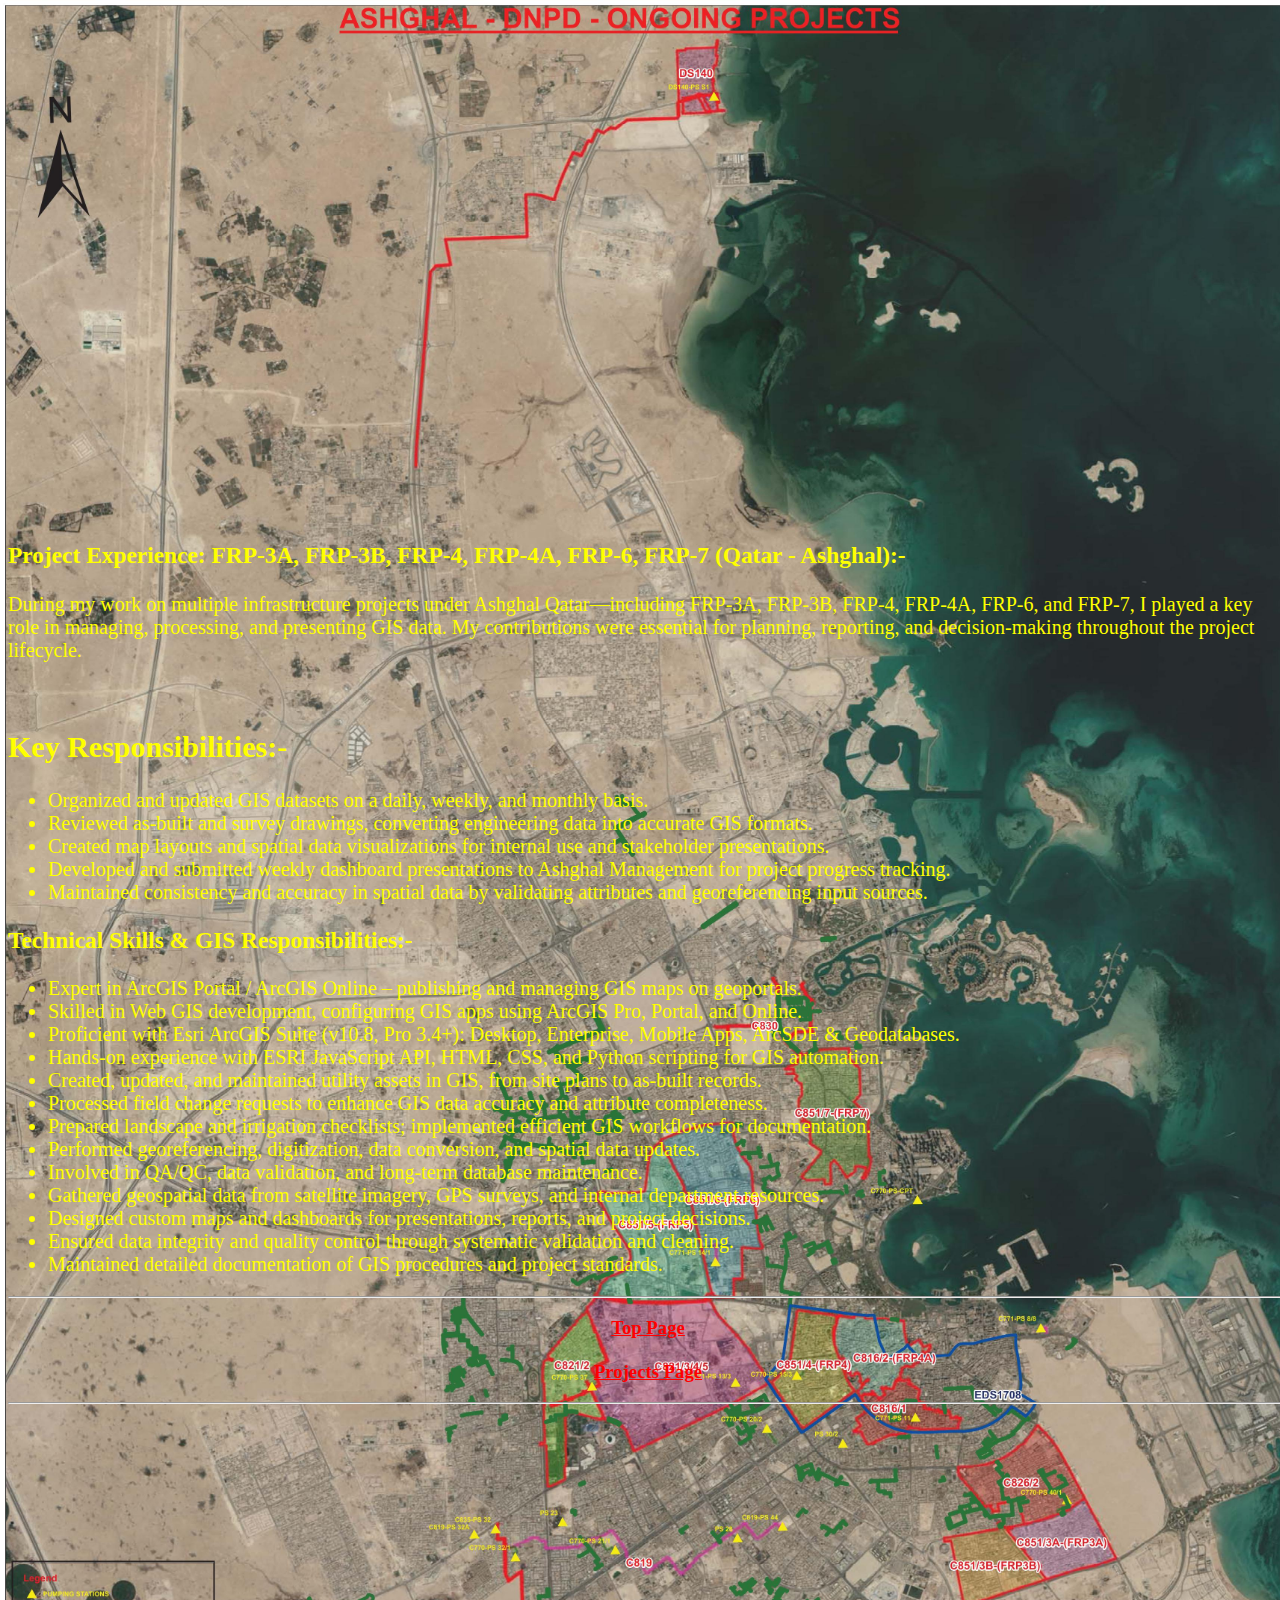
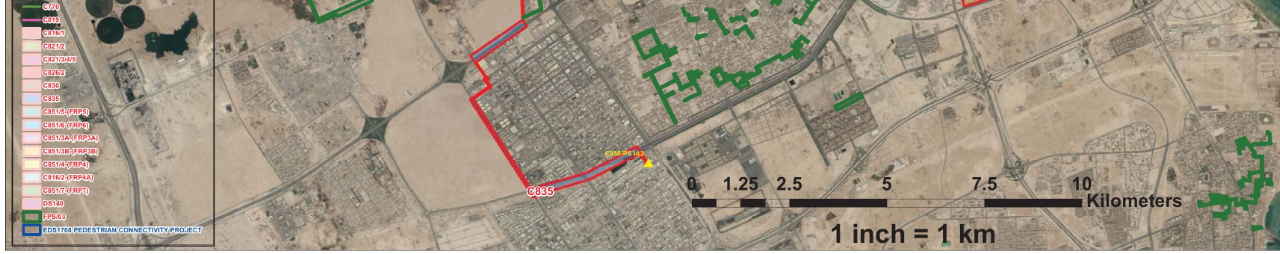
<file: Ashghal.html>
<!DOCTYPE html>
<html>
<head>
	<meta charset="utf-8">
	<meta name="viewport" content="width=device-width, initial-scale=1">
	<title>Ashghal Projects</title>
<style>

	body {
  background-image: url("ashghalprojects.jpg"); 
  /* background-image:img src="ashghalprojects.jpg" style="width: 100%; height: auto;"; */
  background-repeat: no-repeat;
  background-size: cover; /* Or `100% 100%` for stretching */
  background-position: "center";
  background-attachment: "fixed";
  margin-block: 50vh; /* Remove default body margins */
  width: 100%;  
  height:100%; /* Ensure the image covers the full viewport height */
  word-wrap: break-word;
}
div{
	font-family: 'Times New Roman', Times, serif;
	font-size: 20px;
	color: yellow;
}
/* a{
	font-size: 20px;
	font-family: Arial, Helvetica, sans-serif;
	color: red;
} */
/* body {
	background:("ashghal_projects.JPG");
    background-position: center no-repeat;
	} */
</style>
</head>
<!-- background="ashghal_projects.JPG" -->
<body> 
	<!-- <img src="ashghal_projects.JPG" width="1500px" height="1000px">
	<h1 align="center"><font size="55px" color="#EB1D36" face="Tahoma"><u><b>ARC GIS</font></u></b></h1> -->
<div id="page-top"><br><br><br>
	<h3 align="left" >Project Experience: FRP-3A, FRP-3B, FRP-4, FRP-4A, FRP-6, FRP-7 (Qatar - Ashghal):-</h3>
	<p>During my work on multiple infrastructure projects under Ashghal Qatar—including FRP-3A, FRP-3B, FRP-4, FRP-4A, FRP-6, and FRP-7, I played a key role in managing, processing, and presenting GIS data. My contributions were essential for planning, reporting, and decision-making throughout the project lifecycle.</p><br>
<h2 align="left">Key Responsibilities:-</h2>
	<ul>
	<li>Organized and updated GIS datasets on a daily, weekly, and monthly basis.</li>
	<li>Reviewed as-built and survey drawings, converting engineering data into accurate GIS formats.</li>
	<li>Created map layouts and spatial data visualizations for internal use and stakeholder presentations.</li>
	<li>Developed and submitted weekly dashboard presentations to Ashghal Management for project progress tracking.</li>
	<li>Maintained consistency and accuracy in spatial data by validating attributes and georeferencing input sources.</li>
	</ul>

	<h3>Technical Skills & GIS Responsibilities:-</h3>
	<ul>
	<li>Expert in ArcGIS Portal / ArcGIS Online – publishing and managing GIS maps on geoportals.</li>
	<li>Skilled in Web GIS development, configuring GIS apps using ArcGIS Pro, Portal, and Online.</li>
	<li>Proficient with Esri ArcGIS Suite (v10.8, Pro 3.4+): Desktop, Enterprise, Mobile Apps, ArcSDE & Geodatabases.</li>
	<li>Hands-on experience with ESRI JavaScript API, HTML, CSS, and Python scripting for GIS automation.</li>
	<li>Created, updated, and maintained utility assets in GIS, from site plans to as-built records.</li>
	<li>Processed field change requests to enhance GIS data accuracy and attribute completeness.</li>
	<li>Prepared landscape and irrigation checklists; implemented efficient GIS workflows for documentation.</li>
	<li>Performed georeferencing, digitization, data conversion, and spatial data updates.</li>
	<li>Involved in QA/QC, data validation, and long-term database maintenance.</li>
	<li>Gathered geospatial data from satellite imagery, GPS surveys, and internal department resources.</li>
	<li>Designed custom maps and dashboards for presentations, reports, and project decisions.</li>
	<li>Ensured data integrity and quality control through systematic validation and cleaning.</li>
	<li>Maintained detailed documentation of GIS procedures and project standards.</li>
	</ul>
	</div>
	<hr>
  <h3 align="center">
  <a href="#page-top" style="color: red;">Top Page</a></br></br>
  <a href="Project.html" style="color: red;"><b>Projects Page</b>
  </h3>
  <hr>
</body>
</html>
</file>
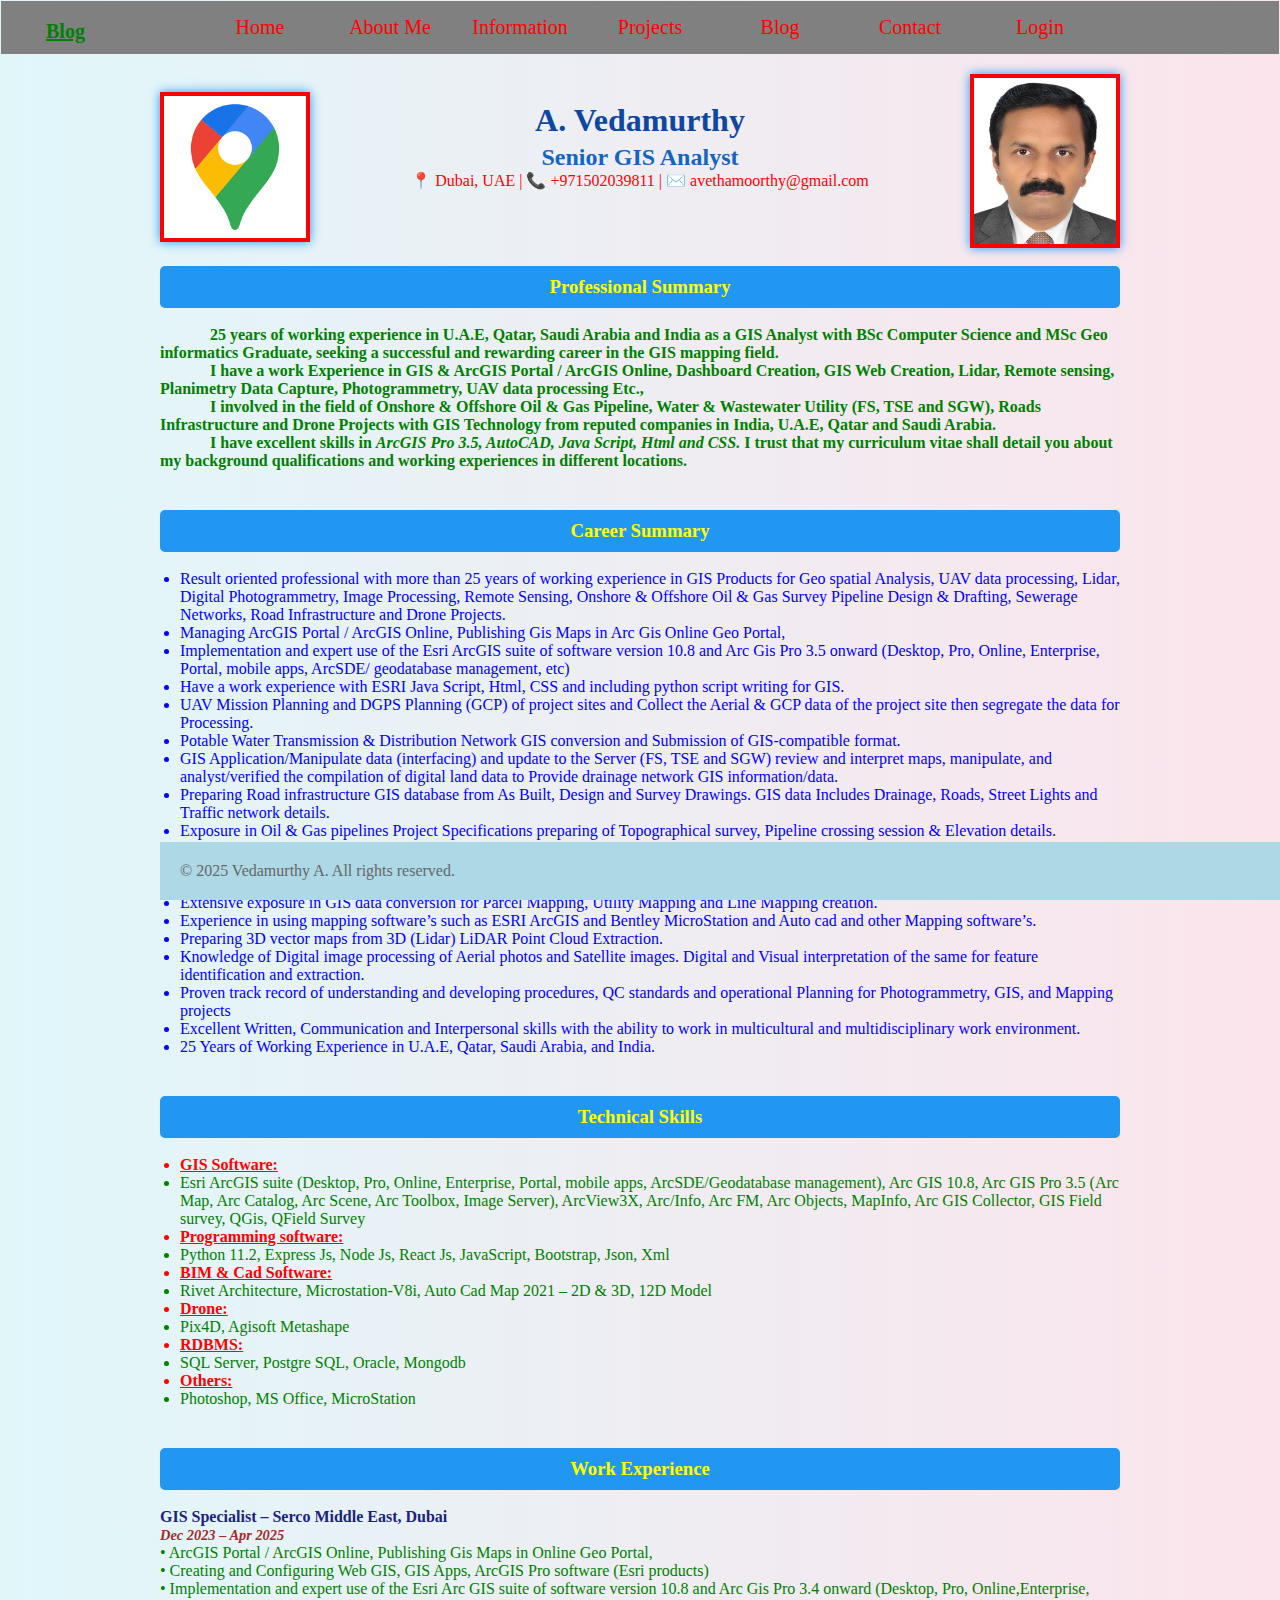
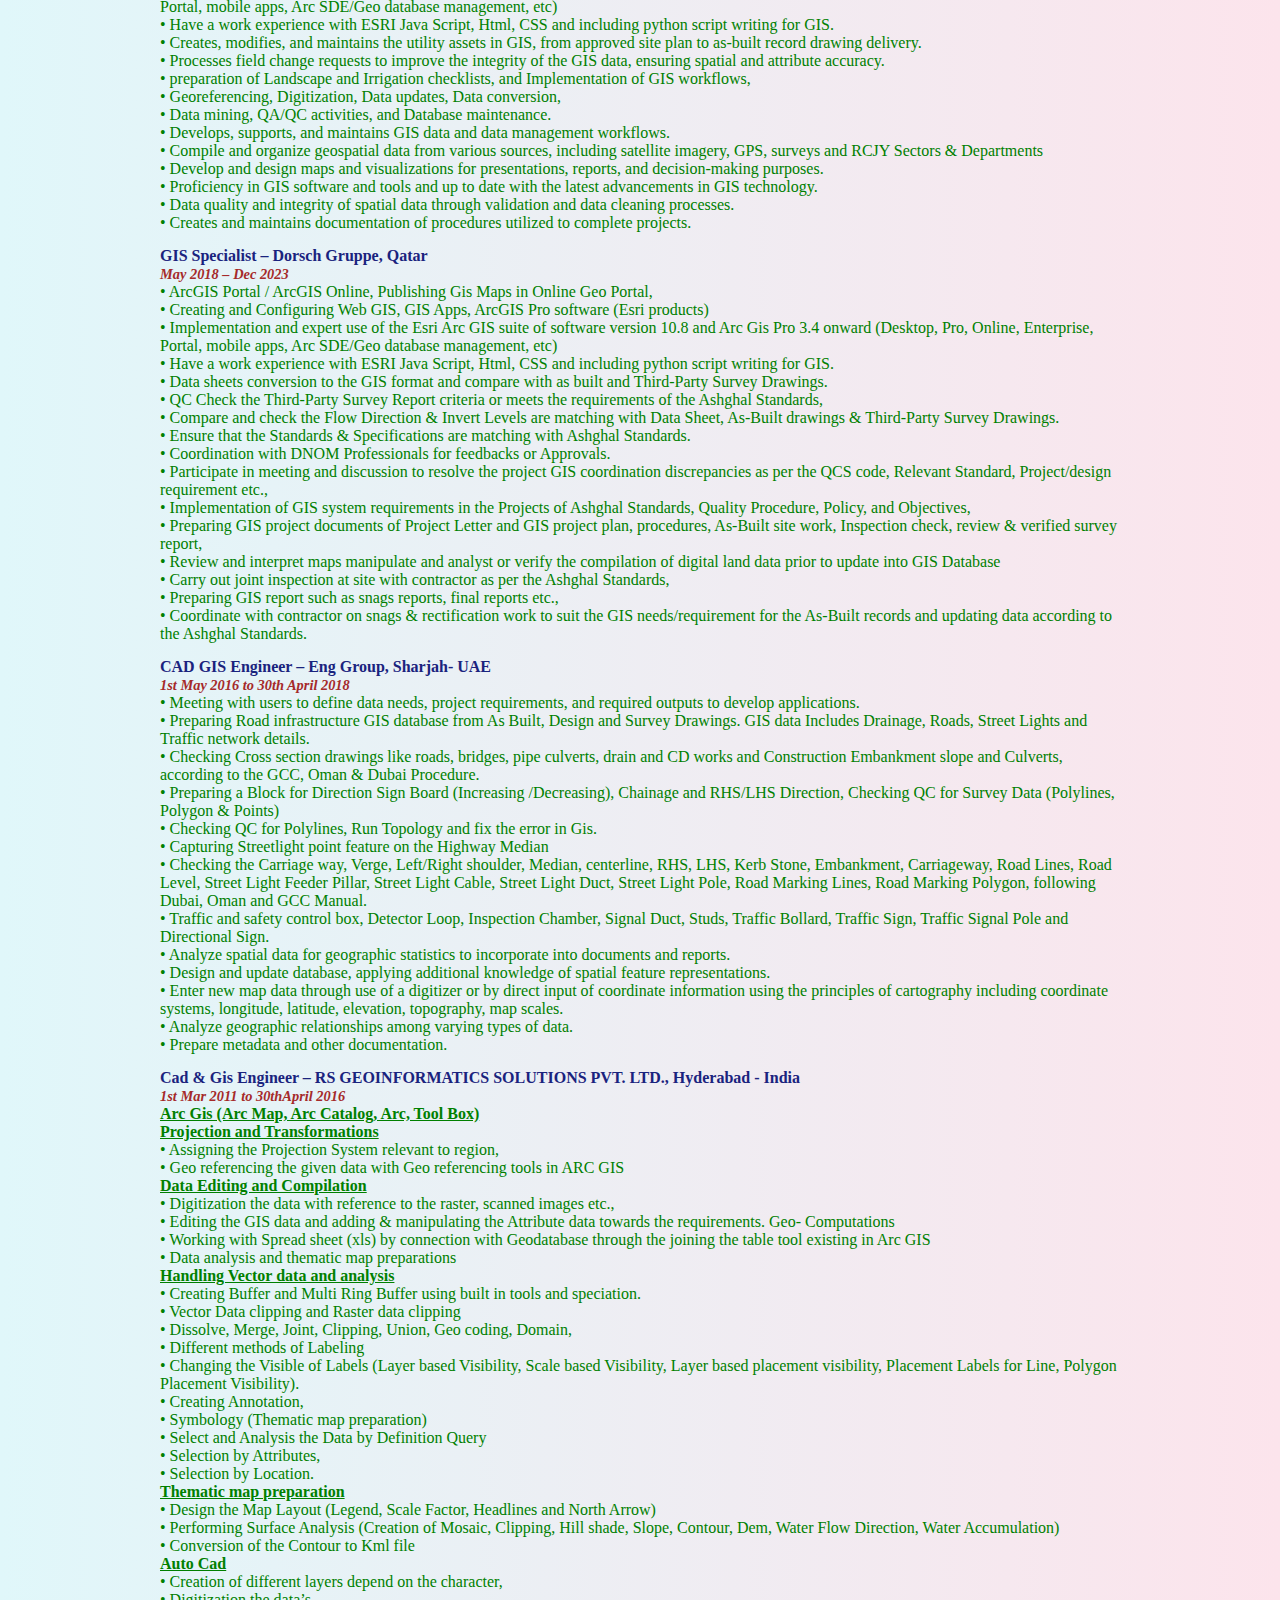
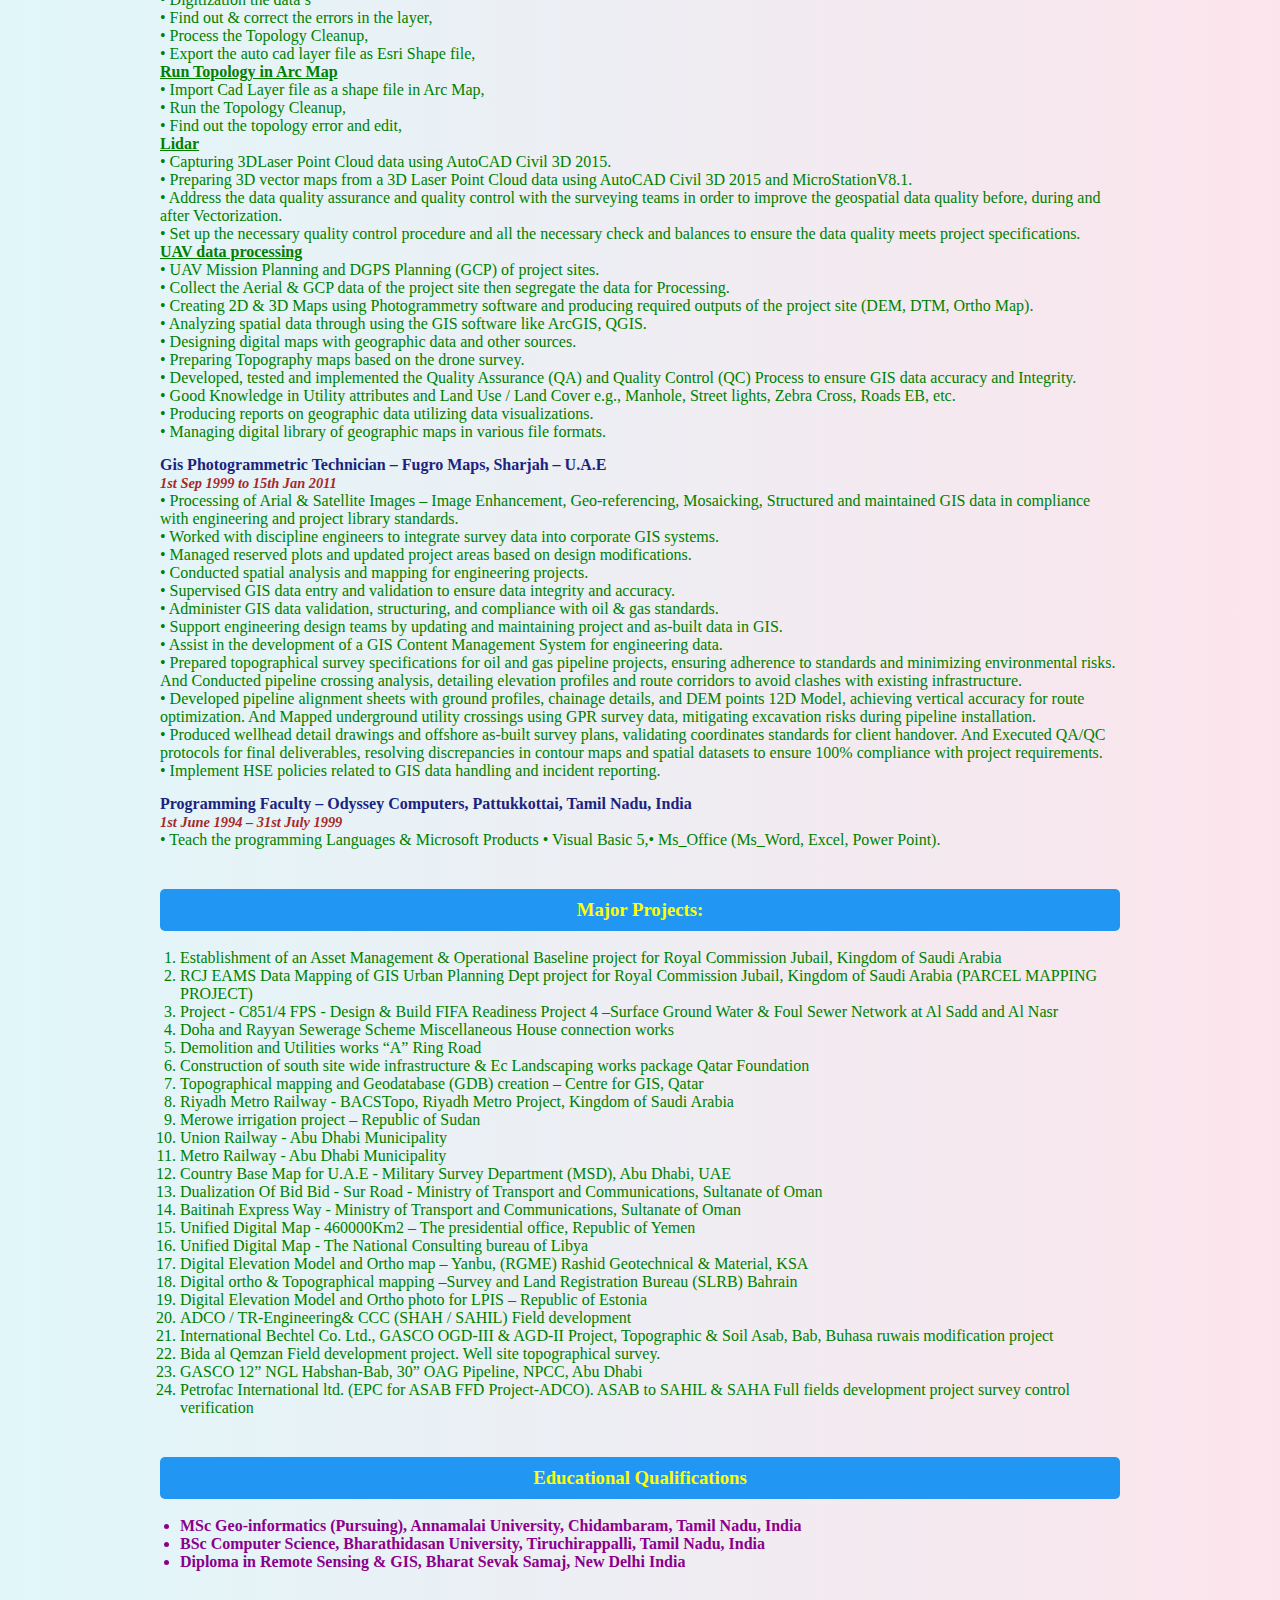
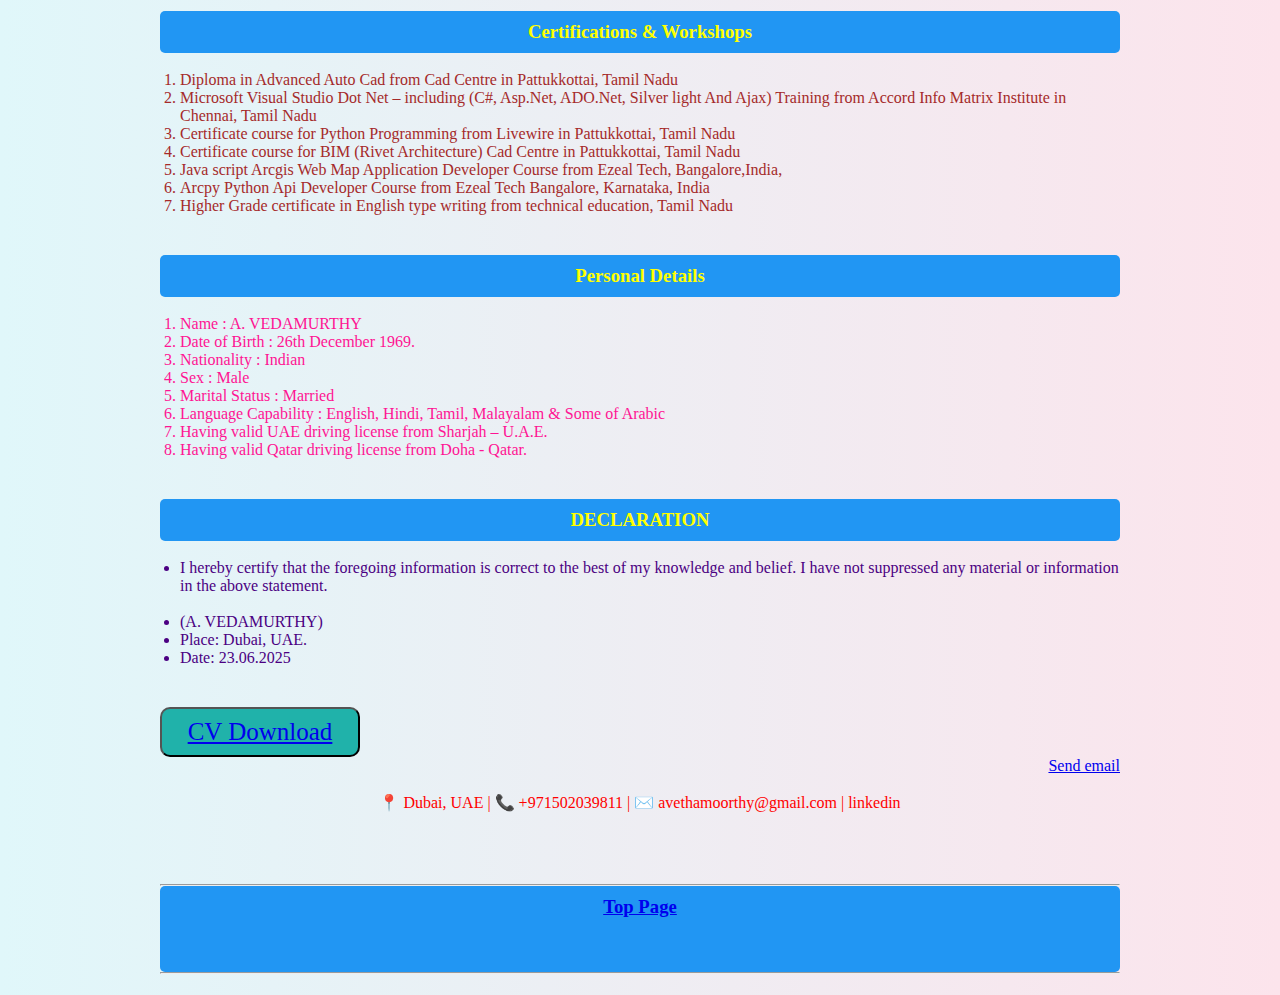
<file: blog.html>
<!DOCTYPE html>
<html>
<head>
	<meta charset="utf-8">
	<meta name="viewport" content="width=device-width, initial-scale=1">
	<title>blog</title>
	<link rel="stylesheet" type="text/css" href="style.css">
</head>
<body id="page-top">
<div class="main">
	<h2><b><u>Blog</u></b></h2>
<ul>
	<li><a href="index.html">Home</a></li>
	<li><a href="about.html">About Me</a></li>
	<li><a href="Information.html">Information</a></li>
	<li><a href="Project.html">Projects</a>
		<div class="sub">
			<ul>
			<li><a href="Ashghal.html">Ashghal Projects</a> </li>
			<li><a href="FIFA-4.JPG">FRP-4</a> </li>
			<li class="hover-me"><a href="#">Project3</a>
			<div class="sub-1">
		<ul>
			<li><a href="#">Project A</a> </li>
			<li><a href="#">Project B</a> </li>
			<li><a href="#">Project C</a> </li>
			<li><a href="#">Project D</a> </li>
			<li><a href="#">Project E</a> </li>
		</ul>
			</div>
			</li>
			<li><a href="ROAD.JPG">Road Project</a> </li>
			<li><a href="EASTWEST.JPG">Service Road Project
			<li><a href="Zone3839.JPG">Flood Medication Project</a> </li>
			<li><a href="Riyadh.JPG">Riyadh Metro Project</a> </li>
		</ul>

		</div>
	</li>
	<li><a href="blog.html">Blog</a></li>
	<li><a href="contact.html">Contact</a></li>
	<li><a href="login.html">Login</a></li>
</ul>
</div>
</header>
<!-- <h2>This Is Blog Page</h2> -->
<div class="container">
      <img src="vedamurthy.jpg" alt="Vedamurthy Photo" class="profile-pic" align="right"/>
      <a href="login.html"><br>
      <img src="webmap.png" alt="index.html" class="map-pic" align="Left"></a>
      <h1 align="center">A. Vedamurthy</h1>
      <h2 align="center">Senior GIS Analyst</h2>
      <p align="center" style="color: red;">📍 Dubai, UAE | 📞 +971502039811 | ✉️ avethamoorthy@gmail.com</p>
	  <!-- | <a href="https://www.linkedin.com/in/ayyachamy-vedamurthy-a3458678/" style="text-decoration: none; color: red;">linkedin</a>  -->
    </header>
    <section>
		<br><br>
      <h3 align="center" style="color: yellow;">Professional Summary</h3><br>
      <p style="text-indent: 50px; color: green;"><b>
        25 years of working experience in U.A.E, Qatar, Saudi Arabia and India as a GIS Analyst with BSc Computer Science and MSc Geo informatics Graduate, seeking a successful and rewarding career in the GIS mapping field.</b></p>
        <p style="text-indent: 50px; color: green;" > <b>I have a work Experience in GIS & ArcGIS Portal / ArcGIS Online, Dashboard Creation, GIS Web Creation, Lidar, Remote sensing, Planimetry Data Capture, Photogrammetry, UAV data processing Etc.,</b></p> 
        <p style="text-indent: 50px; color: green;"><b>I involved in the field of Onshore & Offshore Oil & Gas Pipeline, Water & Wastewater Utility (FS, TSE and SGW), Roads Infrastructure and Drone Projects with GIS Technology from reputed companies in India, U.A.E, Qatar and Saudi Arabia.</b></p>
        <p style="text-indent: 50px; color: green;"><b>I have excellent skills in <b><i>ArcGIS Pro 3.5, AutoCAD, Java Script, Html and CSS.</i></b> I trust that my curriculum vitae shall detail you about my background qualifications and working experiences in different locations.</b>
      </p>
    </section>
<section>
    <h3 align="center" style="color: yellow;">Career Summary</h3><br>
    <ul style="color: blue;">
        <li>Result oriented professional with more than 25 years of working experience in GIS Products for Geo spatial Analysis, UAV data processing, Lidar, Digital Photogrammetry, Image Processing, Remote Sensing, Onshore & Offshore Oil & Gas Survey Pipeline Design & Drafting, Sewerage Networks, Road Infrastructure and Drone Projects.</li>
        <li>Managing ArcGIS Portal / ArcGIS Online, Publishing Gis Maps in Arc Gis Online Geo Portal,</li>
        <li>Implementation and expert use of the Esri ArcGIS suite of software version 10.8 and Arc Gis Pro 3.5 onward (Desktop, Pro, Online, Enterprise, Portal, mobile apps, ArcSDE/ geodatabase management, etc)</li>
        <li>Have a work experience with ESRI Java Script, Html, CSS and including python script writing for GIS.</li>
        <li>UAV Mission Planning and DGPS Planning (GCP) of project sites and Collect the Aerial & GCP data of the project site then segregate the data for Processing.</li>
        <li>Potable Water Transmission & Distribution Network GIS conversion and Submission of GIS-compatible format.</li>
        <li>GIS Application/Manipulate data (interfacing) and update to the Server (FS, TSE and SGW) review and interpret maps, manipulate, and analyst/verified the compilation of digital land data to Provide drainage network GIS information/data.</li>
        <li>Preparing Road infrastructure GIS database from As Built, Design and Survey Drawings. GIS data Includes Drainage, Roads, Street Lights and Traffic network details.</li>
        <li>Exposure in Oil & Gas pipelines Project Specifications preparing of Topographical survey, Pipeline crossing session & Elevation details. </li>
        <li>Pipeline route corridor details, Underground services crossing details. And Alignment Sheets of Ground profile and chainage details, Generating Contours and Dem points, Well head details drawings, </li>
        <li>Offshore Bathymetry Survey Drawings, Geophysical Survey (Hydrographic survey) Drawings, Offshore As built Survey Drawings</li>
        <li>Extensive exposure in GIS data conversion for Parcel Mapping, Utility Mapping and Line Mapping creation.</li>
        <li>Experience in using mapping software’s such as ESRI ArcGIS and Bentley MicroStation and Auto cad and other Mapping software’s.</li>
        <li>Preparing 3D vector maps from 3D (Lidar) LiDAR Point Cloud Extraction.</li>
        <li>Knowledge of Digital image processing of Aerial photos and Satellite images. Digital and Visual interpretation of the same for feature identification and extraction.</li>
        <li>Proven track record of understanding and developing procedures, QC standards and operational Planning for Photogrammetry, GIS, and Mapping projects</li>
        <li>Excellent Written, Communication and Interpersonal skills with the ability to work in multicultural and multidisciplinary work environment.</li>
        <li>25 Years of Working Experience in U.A.E, Qatar, Saudi Arabia, and India.</li>
    </ul>
</section>
    <section>
      <h3 align="center" style="color: yellow;">Technical Skills</h3><br>
      <ul>
        <li style="color: red;"><u><b>GIS Software:</b></u></li><li style="color: green">Esri ArcGIS suite (Desktop, Pro, Online, Enterprise, Portal, mobile apps, ArcSDE/Geodatabase management), Arc GIS 10.8, Arc GIS Pro 3.5 (Arc Map, Arc Catalog, Arc Scene, Arc Toolbox, Image Server), ArcView3X, Arc/Info, Arc FM, Arc Objects, MapInfo, Arc GIS Collector, GIS Field survey, QGis, QField Survey</li>
        <li style="color: red;"><u><b>Programming software:</b></u></li><li style="color: green">Python 11.2, Express Js, Node Js, React Js, JavaScript, Bootstrap, Json, Xml</li>
        <li style="color: red;"><u><b>BIM & Cad Software:</b></u> </li><li style="color: green">Rivet Architecture, Microstation-V8i, Auto Cad Map 2021 – 2D & 3D, 12D Model</li>
        <li style="color: red;"><u><b>Drone:</b></u></li><li style="color: green">Pix4D, Agisoft Metashape</li>
        <li style="color: red;"><u><b>RDBMS:</b></u></li><li style="color: green"> SQL Server, Postgre SQL, Oracle, Mongodb</li>
        <li style="color: red;"><u><b>Others:</b></u> </li><li style="color: green">Photoshop, MS Office, MicroStation</li>
      </ul>
    </section>

    <section>
      <h3 align="center" style="color: yellow;">Work Experience</h3><br>
      <div class="job">
        <h4>GIS Specialist – Serco Middle East, Dubai</h4>
        <span style="color: brown;"><b>Dec 2023 – Apr 2025</b></span>
        <p class="id-1">•	ArcGIS Portal / ArcGIS Online, Publishing Gis Maps in Online Geo Portal,<br>
•	Creating and Configuring Web GIS, GIS Apps, ArcGIS Pro software (Esri products)<br>
•	Implementation and expert use of the Esri Arc GIS suite of software version 10.8 and Arc Gis Pro 3.4 onward (Desktop, Pro, Online,Enterprise, Portal, mobile apps, Arc SDE/Geo database management, etc)<br>
•	Have a work experience with ESRI Java Script, Html, CSS and including python script writing for GIS.<br>
•	Creates, modifies, and maintains the utility assets in GIS, from approved site plan to as-built record drawing delivery.<br>
•	Processes field change requests to improve the integrity of the GIS data, ensuring spatial and attribute accuracy.<br>
•	preparation of Landscape and Irrigation checklists, and Implementation of GIS workflows, <br>
•	Georeferencing, Digitization, Data updates, Data conversion, <br>
•	Data mining, QA/QC activities, and Database maintenance.<br>
•	Develops, supports, and maintains GIS data and data management workflows.<br>
•	Compile and organize geospatial data from various sources, including satellite 
    imagery, GPS, surveys and RCJY Sectors & Departments<br>
•	Develop and design maps and visualizations for presentations, reports, and decision-making purposes.<br>
•	Proficiency in GIS software and tools and up to date with the latest advancements in GIS technology.<br>
•	Data quality and integrity of spatial data through validation and data cleaning processes.<br>
•	Creates and maintains documentation of procedures utilized to complete projects.</p>
      </div>
      <div class="job">
        <h4>GIS Specialist – Dorsch Gruppe, Qatar</h4>
        <span style="color: brown;"><b>May 2018 – Dec 2023</b></span>
         <p class="id-1">•	ArcGIS Portal / ArcGIS Online, Publishing Gis Maps in Online Geo Portal,<br>
•	Creating and Configuring Web GIS, GIS Apps, ArcGIS Pro software (Esri products)<br>
•	Implementation and expert use of the Esri Arc GIS suite of software version 10.8 and Arc Gis Pro 3.4 onward (Desktop, Pro, Online, Enterprise, Portal, mobile apps, Arc SDE/Geo database management, etc)<br>
•	Have a work experience with ESRI Java Script, Html, CSS and including python script writing for GIS.<br>
•	Data sheets conversion to the GIS format and compare with as built and Third-Party Survey Drawings.<br>
•	QC Check the Third-Party Survey Report criteria or meets the requirements of the Ashghal Standards,<br>
•	Compare and check the Flow Direction & Invert Levels are matching with Data Sheet, As-Built drawings & Third-Party Survey Drawings.<br>
•	Ensure that the Standards & Specifications are matching with Ashghal Standards.<br>
•	Coordination with DNOM Professionals for feedbacks or Approvals.<br>
•	Participate in meeting and discussion to resolve the project GIS coordination discrepancies as per the QCS code, Relevant Standard, Project/design requirement etc.,<br>
•	Implementation of GIS system requirements in the Projects of Ashghal Standards, Quality Procedure, Policy, and Objectives,<br>
•	Preparing GIS project documents of Project Letter and GIS project plan, procedures, As-Built site work, Inspection check, review & verified survey report,<br>
•	Review and interpret maps manipulate and analyst or verify the compilation of digital land data prior to update into GIS Database <br>
•	Carry out joint inspection at site with contractor as per the Ashghal Standards,<br>
•	Preparing GIS report such as snags reports, final reports etc., <br>
•	Coordinate with contractor on snags & rectification work to suit the GIS needs/requirement for the As-Built records and updating data according to the Ashghal Standards.
</p>
      </div>
      <div class="job">
        <h4>CAD GIS Engineer – Eng Group, Sharjah- UAE</h4>
        <span style="color: brown;"><b>1st May 2016 to 30th April 2018 </b></span>
        <p class="id-1"> •	Meeting with users to define data needs, project requirements, and required outputs to develop applications.<br>
•	Preparing Road infrastructure GIS database from As Built, Design and Survey Drawings. GIS data Includes Drainage, Roads, Street Lights and Traffic network details.<br>
•	Checking Cross section drawings like roads, bridges, pipe culverts, drain and CD works and Construction Embankment slope and Culverts, according to the GCC, Oman & Dubai Procedure.<br>
•	Preparing a Block for Direction Sign Board (Increasing /Decreasing), Chainage and RHS/LHS Direction, Checking QC for Survey Data (Polylines, Polygon & Points)<br>
•	Checking QC for Polylines, Run Topology and fix the error in Gis.<br>
•	Capturing Streetlight point feature on the Highway Median <br>
•	Checking the Carriage way, Verge, Left/Right shoulder, Median, centerline, RHS, LHS, Kerb Stone, Embankment, Carriageway, Road Lines, Road Level, Street Light Feeder Pillar, Street Light Cable, Street Light Duct, Street Light Pole, Road Marking Lines, Road Marking Polygon, following Dubai, Oman and GCC Manual.<br>
•	Traffic and safety control box, Detector Loop, Inspection Chamber, Signal Duct, Studs, Traffic Bollard, Traffic Sign, Traffic Signal Pole and Directional Sign.<br>
•	Analyze spatial data for geographic statistics to incorporate into documents and reports.<br>
•	Design and update database, applying additional knowledge of spatial feature representations.<br>
•	Enter new map data through use of a digitizer or by direct input of coordinate information using the principles of cartography including coordinate systems, longitude, latitude, elevation, topography, map scales.<br>
•	Analyze geographic relationships among varying types of data.<br>
•	Prepare metadata and other documentation.<br>
</p>
      </div>
      <div class="job">
        <h4>Cad & Gis Engineer – RS GEOINFORMATICS SOLUTIONS PVT. LTD., Hyderabad - India</h4>
        <span style="color: brown;"><b>1st Mar 2011 to 30thApril 2016</b></span>
        <p class="id-1"><b><u>Arc Gis (Arc Map, Arc Catalog, Arc, Tool Box)</u></b><br>
        <b><u>Projection and Transformations</u></b><br>
•	Assigning the Projection System relevant to region,<br>
•	Geo referencing the given data with Geo referencing tools in ARC GIS<br>
<b><u>Data Editing and Compilation</u></b><br>
•	Digitization the data with reference to the raster, scanned images etc.,<br>
•	Editing the GIS data and adding & manipulating the Attribute data towards the requirements. Geo- Computations<br>
•	Working with Spread sheet (xls) by connection with Geodatabase through the joining the table tool existing in Arc GIS <br>
•	Data analysis and thematic map preparations <br>
<b><u>Handling Vector data and analysis</u></b><br>
•	Creating Buffer and Multi Ring Buffer using built in tools and speciation.<br>
•	Vector Data clipping and Raster data clipping<br>
•	Dissolve, Merge, Joint, Clipping, Union, Geo coding, Domain,<br>
•	Different methods of Labeling<br>
•	Changing the Visible of Labels (Layer based Visibility, Scale based Visibility, Layer based placement visibility, Placement Labels for Line, Polygon Placement Visibility).<br>
•	Creating Annotation, <br>
•	Symbology (Thematic map preparation)<br>
•	Select and Analysis the Data by Definition Query<br>
•	Selection by Attributes,<br>
•	Selection by Location.<br>
<b><u>Thematic map preparation</u></b><br>
•	Design the Map Layout (Legend, Scale Factor, Headlines and North Arrow)<br>
•	Performing Surface Analysis (Creation of Mosaic, Clipping, Hill shade, Slope, Contour, Dem, Water Flow Direction, Water Accumulation)<br>
•	Conversion of the Contour to Kml file<br>
<b><u>Auto Cad</u></b><br>
•	Creation of different layers depend on the character,<br>
•	Digitization the data’s<br>
•	Find out & correct the errors in the layer,<br>
•	Process the Topology Cleanup,<br>
•	Export the auto cad layer file as Esri Shape file,<br>
<b><u>Run Topology in Arc Map</u></b><br>
•	Import Cad Layer file as a shape file in Arc Map,<br>
•	Run the Topology Cleanup,<br>
•	Find out the topology error and edit,<br>
<b><u>Lidar</u></b><br>
•	Capturing 3DLaser Point Cloud data using AutoCAD Civil 3D 2015.<br>
•	Preparing 3D vector maps from a 3D Laser Point Cloud data using AutoCAD Civil 3D 2015 and MicroStationV8.1.<br>
•	Address the data quality assurance and quality control with the surveying teams in order to improve the geospatial data quality before, during and after Vectorization.<br>
•	Set up the necessary quality control procedure and all the necessary check and balances to ensure the data quality meets project specifications.<br>
<b><u>UAV data processing</u></b><br>
•	UAV Mission Planning and DGPS Planning (GCP) of project sites.<br>
•	Collect the Aerial & GCP data of the project site then segregate the data for Processing.<br>
•	Creating 2D & 3D Maps using Photogrammetry software and producing required outputs of the project site (DEM, DTM, Ortho Map).<br>
•	Analyzing spatial data through using the GIS software like ArcGIS, QGIS.<br>
•	Designing digital maps with geographic data and other sources.<br>
•	Preparing Topography maps based on the drone survey.<br>
•	Developed, tested and implemented the Quality Assurance (QA) and Quality Control (QC) Process to ensure GIS data accuracy and Integrity.<br>
•	Good Knowledge in Utility attributes and Land Use / Land Cover e.g., Manhole, Street lights, Zebra Cross, Roads EB, etc.<br>
•	Producing reports on geographic data utilizing data visualizations.<br>
•	Managing digital library of geographic maps in various file formats.<br></p>
      </div>
      <div class="job">
        <h4>Gis Photogrammetric Technician – Fugro Maps, Sharjah – U.A.E</h4>
        <span style="color: brown;"><b>1st Sep 1999 to 15th Jan 2011 </b></span>
        <p class="id-1">•	Processing of Arial & Satellite Images – Image Enhancement, Geo-referencing, Mosaicking, Structured and maintained GIS data in compliance with engineering and project library standards.<br>
•	Worked with discipline engineers to integrate survey data into corporate GIS systems.<br>
•	Managed reserved plots and updated project areas based on design modifications.<br>
•	Conducted spatial analysis and mapping for engineering projects.<br>
•	Supervised GIS data entry and validation to ensure data integrity and accuracy.<br>
•	Administer GIS data validation, structuring, and compliance with oil & gas standards.<br>
•	Support engineering design teams by updating and maintaining project and as-built data in GIS.<br>
•	Assist in the development of a GIS Content Management System for engineering data.<br>
•	Prepared topographical survey specifications for oil and gas pipeline projects, ensuring adherence to standards and minimizing environmental risks. And Conducted pipeline crossing analysis, detailing elevation profiles and route corridors to avoid clashes with existing infrastructure.<br>
•	Developed pipeline alignment sheets with ground profiles, chainage details, and DEM points 12D Model, achieving vertical accuracy for route optimization. And Mapped underground utility crossings using GPR survey data, mitigating excavation risks during pipeline installation.<br>
•	Produced wellhead detail drawings and offshore as-built survey plans, validating coordinates standards for client handover. And Executed QA/QC protocols for final deliverables, resolving discrepancies in contour maps and spatial datasets to ensure 100% compliance with project requirements.<br>
•	Implement HSE policies related to GIS data handling and incident reporting.</p>
      </div>
      <div class="job">
        <h4>Programming Faculty  – Odyssey Computers, Pattukkottai, Tamil Nadu, India </h4>
        <span style="color: brown;"><b>1st June 1994 – 31st July 1999 </b></span>
        <p class="id-1">•	Teach the programming Languages & Microsoft Products •	Visual Basic 5,•	Ms_Office (Ms_Word, Excel, Power Point).</p>
      </div>
    </section>
<section>
    <h3 align="center" style="color: yellow;">Major Projects:</h3><br>
    <ul style="list-style: decimal;">
        <li>Establishment of an Asset Management & Operational Baseline project for Royal Commission Jubail, Kingdom of Saudi Arabia</li>
        <li>RCJ EAMS Data Mapping of GIS Urban Planning Dept project for Royal Commission Jubail, Kingdom of Saudi Arabia (PARCEL MAPPING PROJECT)</li>
        <li>Project - C851/4 FPS - Design & Build FIFA Readiness Project 4 –Surface Ground Water & Foul Sewer Network at Al Sadd and Al Nasr</li>
        <li>Doha and Rayyan Sewerage Scheme Miscellaneous House connection works</li>
        <li>Demolition and Utilities works “A” Ring Road</li>
        <li>Construction of south site wide infrastructure & Ec Landscaping works package Qatar Foundation</li>
        <li>Topographical mapping and Geodatabase (GDB) creation – Centre for GIS, Qatar</li>
        <li>Riyadh Metro Railway - BACSTopo, Riyadh Metro Project, Kingdom of Saudi Arabia</li>
        <li>Merowe irrigation project – Republic of Sudan</li>
        <li>Union Railway - Abu Dhabi Municipality</li>
        <li>Metro Railway - Abu Dhabi Municipality</li>
        <li>Country Base Map for U.A.E - Military Survey Department (MSD), Abu Dhabi, UAE</li>
        <li>Dualization Of Bid Bid - Sur Road - Ministry of Transport and Communications, Sultanate of Oman</li>
        <li>Baitinah Express Way - Ministry of Transport and Communications, Sultanate of Oman</li>
        <li>Unified Digital Map - 460000Km2 – The presidential office, Republic of Yemen</li>
        <li>Unified Digital Map - The National Consulting bureau of Libya</li>
        <li>Digital Elevation Model and Ortho map – Yanbu, (RGME) Rashid Geotechnical & Material, KSA</li>
        <li>Digital ortho & Topographical mapping –Survey and Land Registration Bureau (SLRB) Bahrain</li>
        <li>Digital Elevation Model and Ortho photo for LPIS – Republic of Estonia</li>
        <li>ADCO / TR-Engineering& CCC (SHAH / SAHIL) Field development</li>
        <li>International Bechtel Co. Ltd., GASCO OGD-III & AGD-II Project, Topographic & Soil Asab, Bab, Buhasa ruwais modification project</li>
        <li>Bida al Qemzan Field development project. Well site topographical survey.</li>
        <li>GASCO 12” NGL Habshan-Bab, 30” OAG Pipeline, NPCC, Abu Dhabi</li>
        <li>Petrofac International ltd. (EPC for ASAB FFD Project-ADCO). ASAB to SAHIL & SAHA Full fields development project survey control verification</li>
    </ul>
</section>
    <section>
      <h3 align="center" style="color: yellow;">Educational Qualifications</h3><br>
      <ul>
        <li style="color: darkmagenta;"><b>MSc Geo-informatics (Pursuing), Annamalai University, Chidambaram, Tamil Nadu, India</b></li>
        <li style="color: darkmagenta;"><b>BSc Computer Science, Bharathidasan University, Tiruchirappalli, Tamil Nadu, India</b></li>
        <li style="color: darkmagenta;"> <b>Diploma in Remote Sensing & GIS, Bharat Sevak Samaj, New Delhi India</b></li>
      </ul>
    </section>

    <section>
      <h3 align="center" style="color: yellow;">Certifications & Workshops</h3><br>
      <ul style="list-style: decimal; color: brown;">
        <li>Diploma in Advanced Auto Cad from Cad Centre in Pattukkottai, Tamil Nadu</li>
        <li>Microsoft Visual Studio Dot Net – including (C#, Asp.Net, ADO.Net, Silver light And Ajax) Training from Accord Info Matrix Institute in Chennai, Tamil Nadu</li>
        <li>Certificate course for Python Programming from Livewire in Pattukkottai, Tamil Nadu</li>
        <li>Certificate course for BIM (Rivet Architecture) Cad Centre in Pattukkottai, Tamil Nadu</li>
        <li>Java script Arcgis Web Map Application Developer Course from Ezeal Tech, Bangalore,India,</li>
        <li>Arcpy Python Api Developer Course from Ezeal Tech Bangalore, Karnataka, India</li>
        <li>Higher Grade certificate in English type writing from technical education, Tamil Nadu</li>
      </ul>
    </section>
<section>
      <h3 align="center" style="color: yellow;">Personal Details</h3><br>
      <ul style="color: deeppink; list-style: decimal;">
        <li>Name 			    : A. VEDAMURTHY</li>
        <li>Date of Birth       : 26th December 1969.</li>
        <li>Nationality         : Indian</li>
        <li>Sex 			    : Male </li>
        <li>Marital Status		: Married</li>
        <li>Language Capability : English, Hindi, Tamil, Malayalam & Some of Arabic</li>
        <li>Having valid UAE driving license from Sharjah – U.A.E.</li>
        <li>Having valid Qatar driving license from Doha - Qatar.</li>
    </ul>
      </section>
        <section>
      <h3 align="center" style="color: yellow;">DECLARATION</h3><br>
      <ul style="color: indigo;">
    <li>I hereby certify that the foregoing information is correct to the best of my knowledge and belief. I have not suppressed any material or information in the above statement. </li><br>
    <li>(A. VEDAMURTHY)</li>
    <li>Place: Dubai, UAE.</li> 
    <li>Date: 23.06.2025</li>
    </ul>
    </section>
    <button><a href="A. Vedamurthy _ GIS Analyst.pdf">CV Download</button></a> <p align="right"><a href="mailto:avethamoorthy@gmail.com">Send email</a></p><br>
   <p align="center" style="color: red;">📍 Dubai, UAE | 📞 +971502039811 | ✉️ avethamoorthy@gmail.com | <a href="https://www.linkedin.com/in/ayyachamy-vedamurthy-a3458678/" style="text-decoration: none; color: red;">linkedin</a></p><br><br><br><br>
     <hr>
  <h3 align="center">
  <a href="#page-top">Top Page</a><br><br><br>
  </h3>
  <hr>
    <footer>
      <p>© 2025 Vedamurthy A. All rights reserved.</p>
	
    </footer>
  </div>
</body>
</html>
</file>
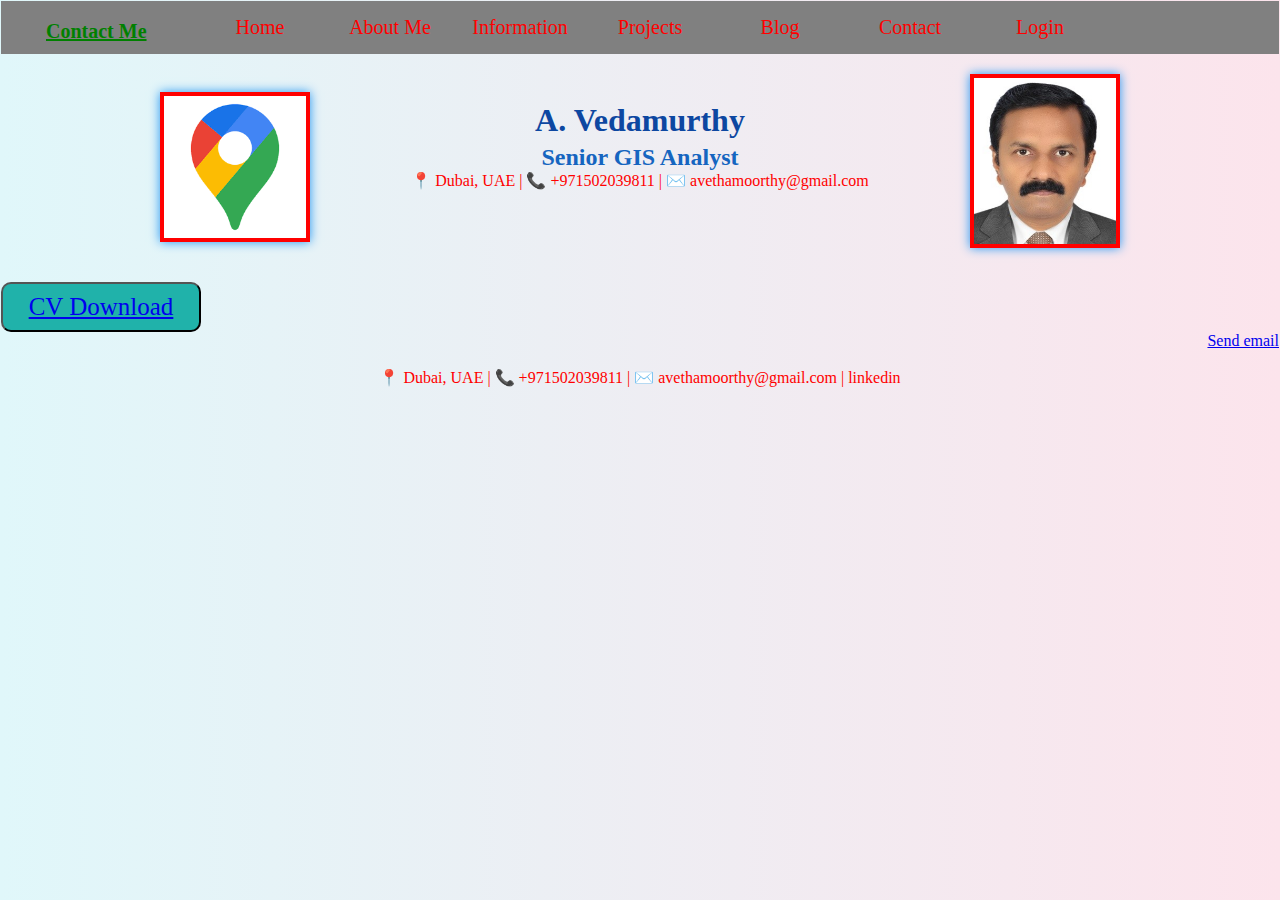
<file: contact.html>
<!DOCTYPE html>
<html>
<head>
	<meta charset="utf-8">
	<meta name="viewport" content="width=device-width, initial-scale=1">
	<title>contact</title>
	<link rel="stylesheet" type="text/css" href="style.css">
</head>
<body>
<div class="main">
	<h2><b><u>Contact Me</u></b></h2>
<ul>
	<li><a href="Index.html">Home</a></li>
	<li><a href="about.html">About Me</a></li>
	<li><a href="Information.html">Information</a></li>
	<li><a href="Project.html">Projects</a>
		<div class="sub">
			<ul>
			<li><a href="Ashghal.html">Ashghal Projects</a> </li>
			<li><a href="FIFA-4-PROJECT.JPG">FRP-4</a> </li>
			<li class="hover-me"><a href="#">Project3</a>
			<div class="sub-1">
		<ul>
			<li><a href="#">Project A</a> </li>
			<li><a href="#">Project B</a> </li>
			<li><a href="#">Project C</a> </li>
			<li><a href="#">Project D</a> </li>
			<li><a href="#">Project E</a> </li>
		</ul>
			</div>
			</li>
			<li><a href="ROAD_PROJECT.JPG">Road Project</a> </li>
			<li><a href="EAST_WEST.JPG">Service Road Project
			<li><a href="Zone38_39.JPG">Flood Medication Project</a> </li>
			<li><a href="Riyadh.JPG">Riyadh Metro Project</a> </li>
		</ul>

		</div>
	</li>
	<li><a href="blog.html">Blog</a></li>
	<li><a href="contact.html">Contact</a></li>
	<li><a href="login.html">Login</a></li>
</ul>
</div>
<!-- <h2>This Is Contact Page</h2> -->
<div class="container">
      <img src="vedamurthy.jpg" alt="Vedamurthy Photo" class="profile-pic" align="right"/>
      <a href="login.html"><br>
      <img src="webmap.png" alt="Image6 Photo" class="map-pic" align="Left"></a>
      <h1 align="center">A. Vedamurthy</h1>
      <h2 align="center">Senior GIS Analyst</h2>
      <p align="center" style="color: red;">📍 Dubai, UAE | 📞 +971502039811 | ✉️ avethamoorthy@gmail.com</p>
	  </div><br><br><br><br>
	  <button ><a href="A. Vedamurthy _ GIS Analyst.pdf">CV Download</button></a> <p align="right"><a href="mailto:avethamoorthy@gmail.com">Send email</a></p><br>
   <p align="center" style="color: red;">📍 Dubai, UAE | 📞 +971502039811 | ✉️ avethamoorthy@gmail.com | <a href="https://www.linkedin.com/in/ayyachamy-vedamurthy-a3458678/" style="text-decoration: none; color: red;">linkedin</a></p><br><br><br><br>
</body>
</html>
</file>
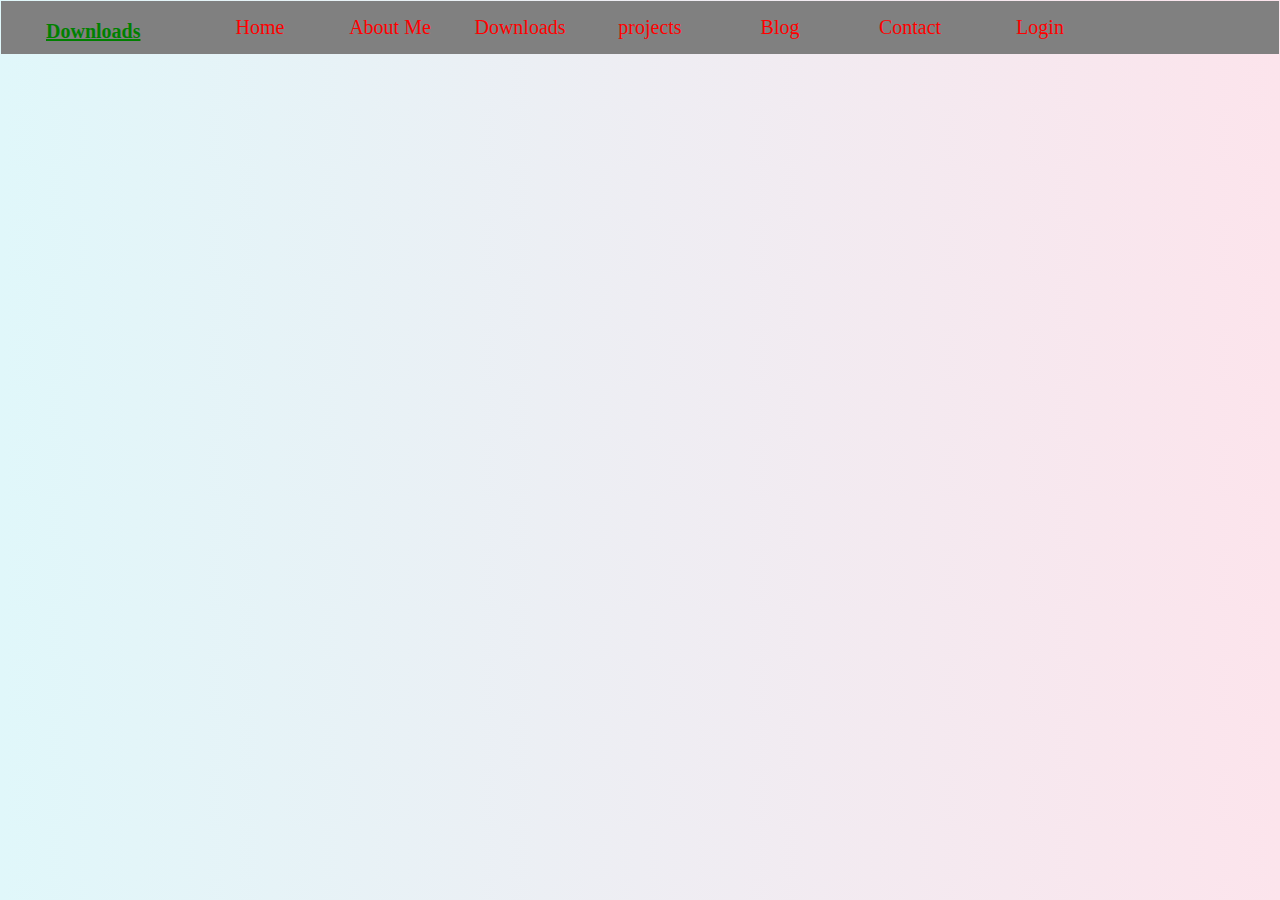
<file: Download1.html>
<!DOCTYPE html>
<html>
<head>
	<meta charset="utf-8">
	<meta name="viewport" content="width=device-width, initial-scale=1">
	<title>Downloads</title>
	<link rel="stylesheet" type="text/css" href="style.css">
</head>
<body>
<div class="main">
	<h2><b><u>Downloads</u></b></h2>
<ul>
	<li><a href="index.html">Home</a></li>
	<li><a href="about.html">About Me</a></li>
	<li><a href="Download.html">Downloads</a></li>
	<li><a href="Project.html">projects</a>
		<div class="sub">
			<ul>
			<li><a href="Ashghal.html">Ashghal Projects</a> </li>
			<li><a href="FIFA-4-PROJECT.JPG">FRP-4</a> </li>
			<li class="hover-me"><a href="#">Project3</a>
			<div class="sub-1">
		<ul>
			<li><a href="#">Project A</a> </li>
			<li><a href="#">Project B</a> </li>
			<li><a href="#">Project C</a> </li>
			<li><a href="#">Project D</a> </li>
			<li><a href="#">Project E</a> </li>
		</ul>
			</div>
			</li>
			<li><a href="ROAD_PROJECT.JPG">Road Project</a> </li>
			<li><a href="EAST_WEST.JPG">Service Road Project
			<li><a href="Zone38_39.JPG">Flood Medication Project</a> </li>
			<li><a href="Riyadh.JPG">Riyadh Metro Project</a> </li>
		</ul>

		</div>
	</li>
	<li><a href="blog.html">Blog</a></li>
	<li><a href="contact.html">Contact</a></li>
	<li><a href="login.html">Login</a></li>
</ul>
</div>
<!-- <h2>This Is Download Page</h2> -->

</body>
</html>
</file>
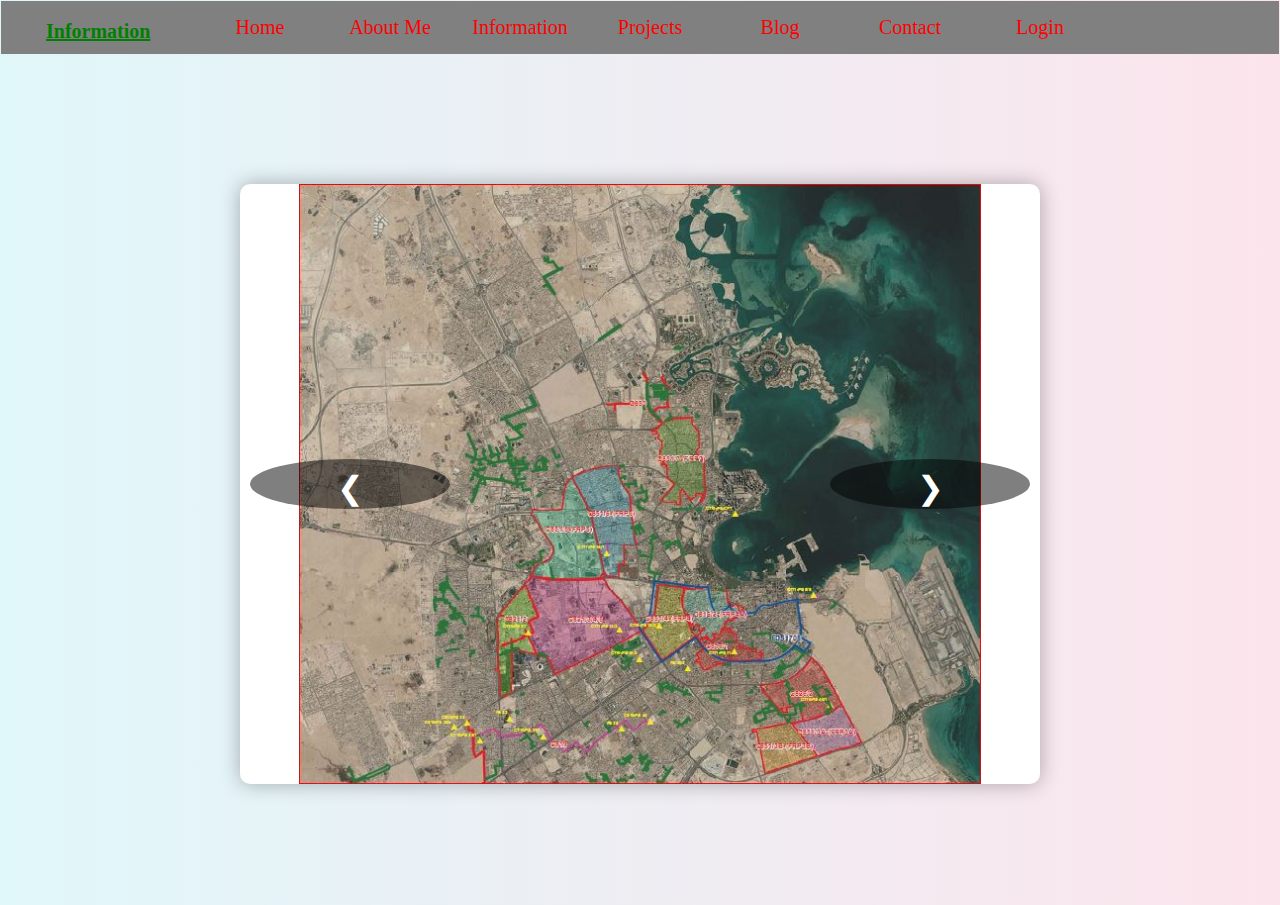
<file: Information.html>
<!DOCTYPE html>
<html lang="en">
<head>
  <meta charset="UTF-8">
  <title>Image Slider with Top Banner</title>
  <link rel="stylesheet" type="text/css" href="style.css">
  <style>
    * {
      margin: 0;
      padding: 0;
      box-sizing: border-box;
    }

    body {
      font-family: Arial, sans-serif;
      background-color: #f2f2f2;
    }

    /* Navigation Banner */
    .navbar {
      width: 100%;
      background-color: #333;
      overflow: hidden;
      display: flex;
      justify-content: center;
    }

    .navbar a {
      padding: 14px 20px;
      display: block;
      color: white;
      text-align: center;
      text-decoration: none;
      transition: background-color 0.3s;
    }

    .navbar a:hover {
      background-color: #575757;
    }

    /* Center the content below nav */
    .main-content {
      display: flex;
      justify-content: center;
      align-items: center;
      height: calc(100vh - 50px); /* Adjust height based on navbar */
      padding-top: 10px;
    }

    .slider {
      position: relative;
      width: 800px;
      height: 600px;
      overflow: hidden;
      border-radius: 10px;
      box-shadow: 0 0 20px rgba(0,0,0,0.3);
      background-color: #fff;
    }

    .slides {
      display: flex;
      height: 100%;
      transition: transform 0.5s ease-in-out;
    }

    .slide {
      min-width: 100%;
      height: 100%;
    }

    .slide img {
      width: 100%;
      height: 100%;
      object-fit: contain;
      object-position: center;
    }

    .nav-button {
      position: absolute;
      top: 50%;
      transform: translateY(-50%);
      font-size: 2rem;
      background-color: rgba(0,0,0,0.5);
      color: white;
      border: none;
      cursor: pointer;
      padding: 10px 15px;
      border-radius: 50%;
    }

    .nav-button:hover {
      background-color: rgba(0,0,0,0.8);
    }

    .prev {
      left: 10px;
    }

    .next {
      right: 10px;
    }
  </style>
</head>
<body>
<div class="main">
	<h2><b><u>Information</u></b></h2>
<ul>
	<li><a href="index.html">Home</a></li>
	<li><a href="about.html">About Me</a></li>
	<li><a href="Information.html">Information</a></li>
	<li><a href="Project.html">Projects</a>
		<div class="sub">
			<ul>
			<li><a href="Ashghal.html">Ashghal Projects</a> </li>
			<li><a href="FIFA-4.JPG">FRP-4</a> </li>
			<li class="hover-me"><a href="#">Project3</a>
			<div class="sub-1">
		<ul>
			<li><a href="#">Project A</a> </li>
			<li><a href="#">Project B</a> </li>
			<li><a href="#">Project C</a> </li>
			<li><a href="#">Project D</a> </li>
			<li><a href="#">Project E</a> </li>
		</ul>
			</div>
			</li>
			<li><a href="ROAD.JPG">Road Project</a> </li>
			<li><a href="EASTWEST.JPG">Service Road Project
			<li><a href="Zone3839.JPG">Flood Medication Project</a> </li>
			<li><a href="Riyadh.JPG">Riyadh Metro Project</a> </li>
		</ul>

		</div>
	</li>
	<li><a href="blog.html">Blog</a></li>
	<li><a href="contact.html">Contact</a></li>
	<li><a href="login.html">Login</a></li>
</ul>
</div>
  <!-- Top Navigation Bar -->
  <!-- <div class="navbar">
    <a href="#">Home</a>
    <a href="#">About Me</a>
    <a href="#">Download</a>
    <a href="#">Project</a>
    <a href="#">Contact</a>
    <a href="#">Login</a>
  </div> -->

  <!-- Main Content with Image Slider -->
  <div class="main-content">
    <div class="slider">
      <div class="slides" id="slides">
        <div class="slide"><img src="PROJECTS.jpg" alt="Slide 1"></div>
        <div class="slide"><img src="FIFA-4.JPG" alt="Slide 2"></div>
        <div class="slide"><img src="ROAD.JPG" alt="Slide 3"></div>
        <div class="slide"><img src="Zone3839.JPG" alt="Slide 4"></div>
        <div class="slide"><img src="Riyadh.JPG" alt="Slide 5"></div>
        <div class="slide"><img src="WebApp.JPG" alt="Slide 6"></div>
        <div class="slide"><img src="Webapp1.JPG" alt="Slide 7"></div>
        <div class="slide"><img src="Webapp3.JPG" alt="Slide 8"></div>
        <div class="slide"><img src="Webapp4.JPG" alt="Slide 9"></div>
      </div>
      <button class="nav-button prev" onclick="moveSlide(-1)">&#10094;</button>
      <button class="nav-button next" onclick="moveSlide(1)">&#10095;</button>
    </div>
  </div>

  <!-- JavaScript for Slide Navigation -->
  <script>
    let currentSlide = 0;
    const slides = document.getElementById('slides');
    const totalSlides = slides.children.length;

    function moveSlide(direction) {
      currentSlide = (currentSlide + direction + totalSlides) % totalSlides;
      slides.style.transform = `translateX(-${currentSlide * 100}%)`;
    }
  </script>

</body>
</html>
</file>
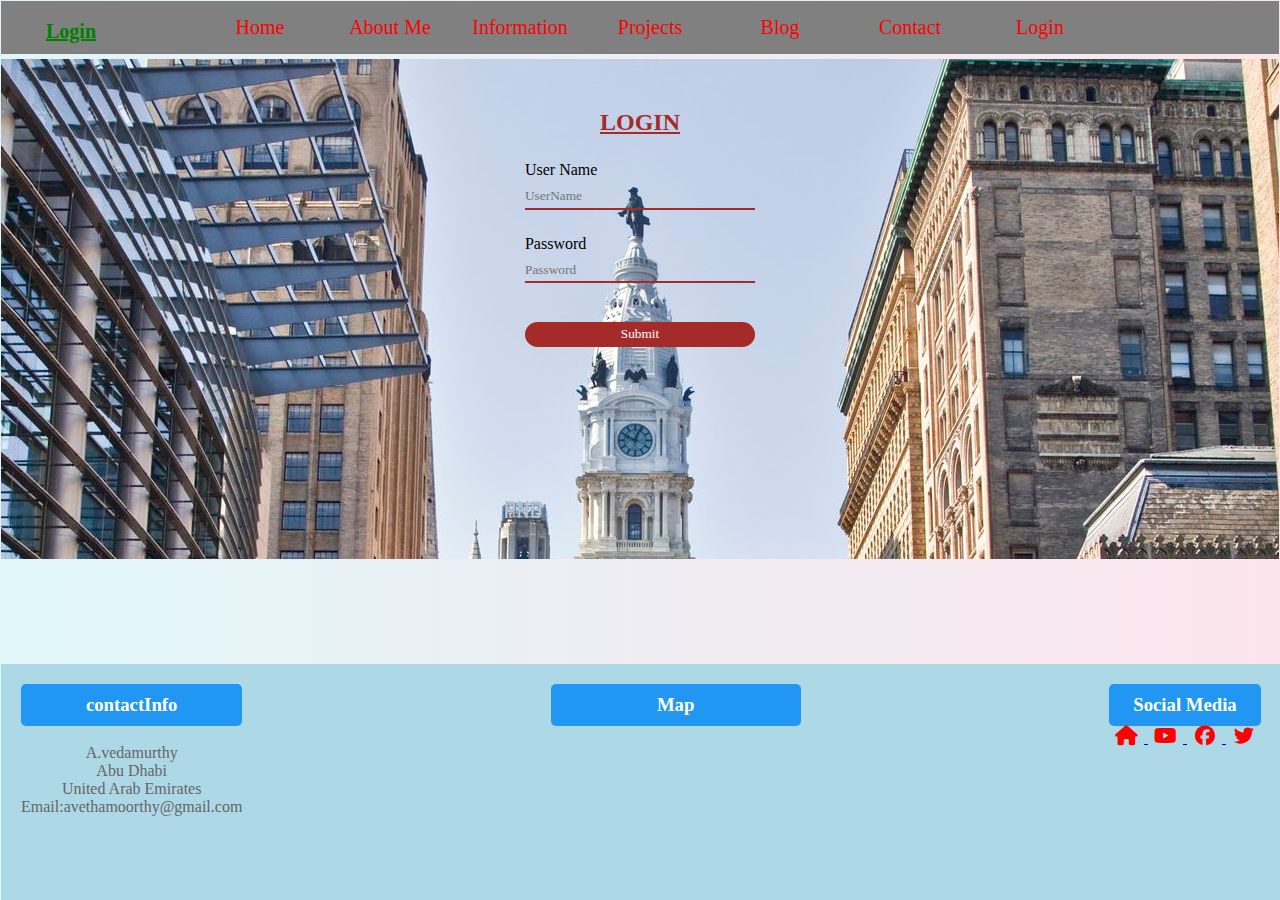
<file: login.html>
<!DOCTYPE html>
<html>
<head>
	<meta charset="utf-8">
	<meta name="viewport" content="width=device-width, initial-scale=1">
	<title>login</title>
	<link rel="stylesheet" type="text/css" href="style.css">
	<link rel="stylesheet" type="text/css" href="https://cdnjs.cloudflare.com/ajax/libs/font-awesome/6.5.1/css/all.min.css">
	<!-- <link rel="stylesheet" href="https://fonts.googleapis.com/css2?family=Material+Symbols+Outlined:opsz,wght,FILL,GRAD@24,400,0,0" /> -->
</head>
<body>
<div class="main">
	<h2><b><u>Login</u></b></h2>
<ul>
	<li><a href="index.html">Home</a></li>
	<li><a href="about.html">About Me</a></li>
	<li><a href="Information.html">Information</a></li>
	<li><a href="Project.html">Projects</a>
		<div class="sub">
			<ul>
			<li><a href="Ashghal.html">Ashghal Projects</a> </li>
			<li><a href="FIFA-4.JPG">FRP-4</a> </li>
			<li class="hover-me"><a href="#">Project3</a>
			<div class="sub-1">
		<ul>
			<li><a href="#">Project A</a> </li>
			<li><a href="#">Project B</a> </li>
			<li><a href="#">Project C</a> </li>
			<li><a href="#">Project D</a> </li>
			<li><a href="#">Project E</a> </li>
		</ul>
			</div>
			</li>
			<li><a href="ROAD.JPG">Road Project</a> </li>
			<li><a href="EASTWEST.JPG">Service Road Project
			<li><a href="Zone3839.JPG">Flood Medication Project</a> </li>
			<li><a href="Riyadh.JPG">Riyadh Metro Project</a> </li>
		</ul>

		</div>
	</li>
	<li><a href="blog.html">Blog</a></li>
	<li><a href="contact.html">Contact</a></li>
	<li><a href="login.html">Login</a></li>
</ul>
</div>
<!-- <h2>This Is Login Page</h2> -->
<div class="login-Maincontainer">
	<div class="login-container">
	<h2>Login</h2>
	<div>
		<label>User Name</label>
		<input type="text" placeholder="UserName" class="ele">
	</div>
	<div>
		<label>Password</label>
		<input type="password" placeholder="Password" class="ele">
	</div>
	<div>
		<input type="submit" class="btn">
	</div>
</div>
</div>
<footer>
	<div class="contat-info">

		<h3>contactInfo</h3><br>
		<p>A.vedamurthy<br>
		Abu Dhabi<br>
		United Arab Emirates<br>
		Email:avethamoorthy@gmail.com</p>

	</div>
	<div class="map">
			<h3>Map</h3>
			<iframe src="https://www.google.com/maps/embed/v1/place?q=Abu+Dhabi&key=AIzaSyBFw0Qbyq9zTFTd-tUY6dZWTgaQzuU17R8" width="250" height="150" style="border:0;" allowfullscreen="" loading="lazy" referrerpolicy="no-referrer-when-downgrade"></iframe>
	</div>
	<div class="social-media">
		<h3>Social Media</h3>
		<!-- <span class="material-symbols-outlined">
home
</span> -->
<a href="https://gulfnews.com/">
<i class="fa-solid fa-house"></i>
</a>
<a href="https://www.youtube.com">
<i class="fa-brands fa-youtube"></i>
</a>
<a href="https://www.facebook.com/">
<i class="fa-brands fa-facebook"></i>
</a>
<a href="https://twitter.com/">
<i class="fa-brands fa-twitter"></i>
</a>

	</div>
</footer>

</body>
</html>
</file>
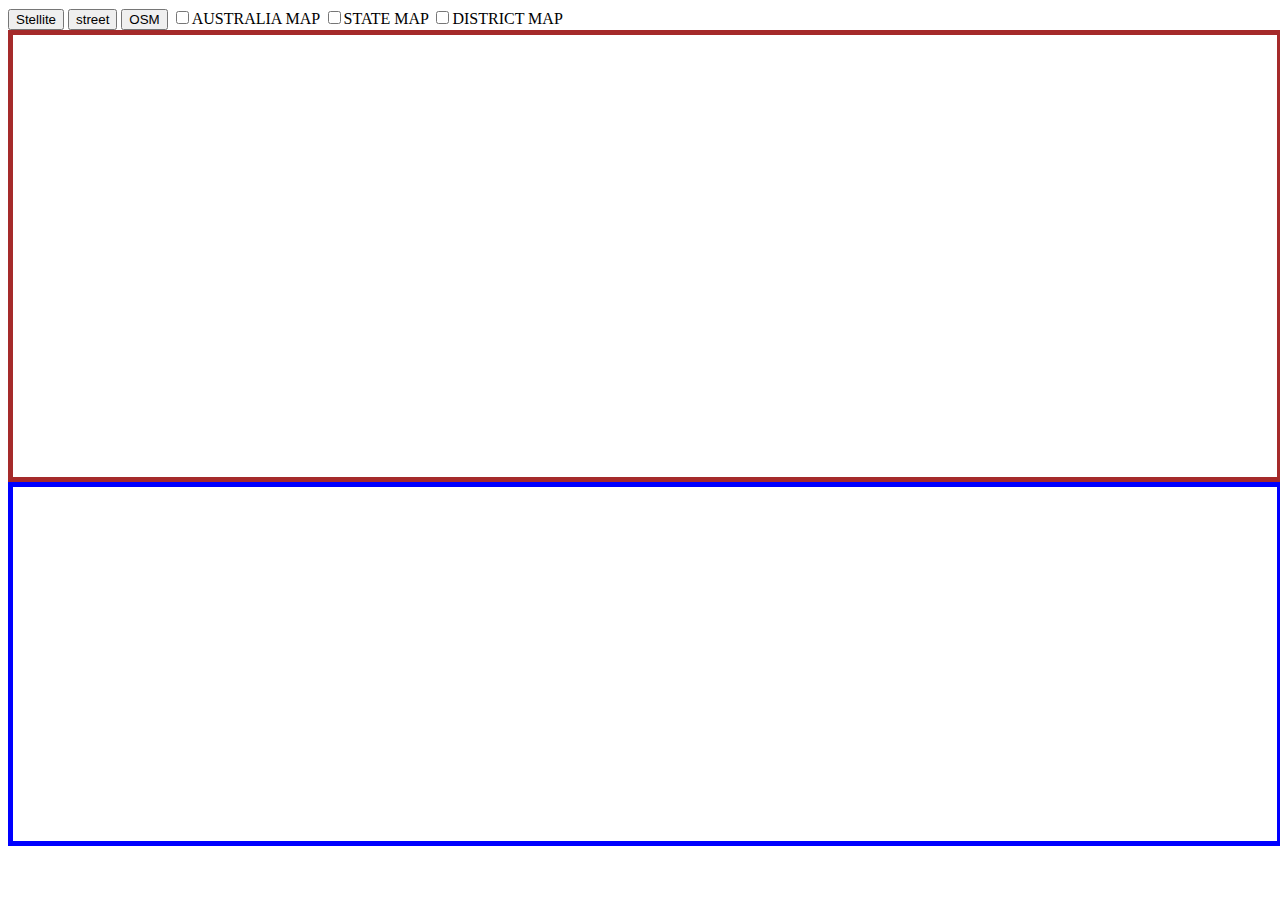
<file: Webapp.html>
<html lang="en">
<head>
    <meta charset="UTF-8">
    <meta name="viewport" content="width=device-width, initial-scale=1.0">
    <title>Document</title>
<link rel="stylesheet" href="https://js.arcgis.com/4.30/esri/themes/light/main.css">
<script src="https://js.arcgis.com/4.30/"></script>
      <style>
        #view{
            width: 100%;
            height: 50%;
            border: 5px solid brown;
        }
        #tbl{
            width:100%;
            height:40%;
            border: 5px solid blue;
        }

    </style>
</head>
<body>

<button onclick="satmap();">Stellite</button>
<button onclick="street();">street</button>
<button id="osm">OSM</button>

<input type="checkbox" id="lyr0">AUSTRALIA MAP
<input type="checkbox" id="lyr1">STATE MAP
<input type="checkbox" id="lyr2">DISTRICT MAP

<div id="view"></div>
<div id="tbl"></div>


    <script>
// display Base map
var bmap;
var mapview;
var layer_0;
var layer_1;
var layer_2;
var legend;
var tbl;
var prin;

require(["esri/Map",
"esri/views/MapView",
"esri/layers/FeatureLayer",
"esri/widgets/Legend",
"esri/widgets/FeatureTable",
"esri/widgets/Print",
], 
(Map, MapView, FeatureLayer, Legend, FeatureTable, Print) => 
{ /* Map Object - code goes here */ 
    bmap= new Map({
        basemap:"topo"
    });

    mapview= new MapView({
        container:"view",
        map:bmap,
        zoom: 4,
        center: [136.29064159432767, -21.689254529463618]
    });

legend= new Legend(
    {
        view:mapview
    }    
);
mapview.ui.add(legend,"top-right");

document.getElementById("osm").addEventListener("click", function()
{
    bmap.basemap="osm";
})


layer_0= new FeatureLayer({
    url:"https://services8.arcgis.com/PiQBd34m15DQ47fF/ArcGIS/rest/services/aust/FeatureServer/0"
});
// bmap.add(layer_0);

layer_1= new FeatureLayer({
    url:"https://services8.arcgis.com/PiQBd34m15DQ47fF/arcgis/rest/services/aust/FeatureServer/1"
});
// bmap.add(layer_1);
// adding layer to the map
layer_2= new FeatureLayer({
    url:"https://services8.arcgis.com/PiQBd34m15DQ47fF/arcgis/rest/services/aust/FeatureServer/2"
    // url:"https://sampleserver6.arcgisonline.com/arcgis/rest/services/Earthquakes_Since1970/FeatureServer"
    // url:"https://sampleserver6.arcgisonline.com/arcgis/rest/services/Military/FeatureServer"
});
// bmap.add(layer_2);



var chk0= document.getElementById("lyr0");
chk0.addEventListener("click", function()
    {
        // layer_0.visible=!layer_0.visible;
        if (chk0.checked==true)
        {
            bmap.add(layer_0);
            var tblcon=document.getElementById("tbl");
            tblcon.textContent="";
            tbl= new FeatureTable(
    {
        view:mapview,
        container:tblcon,
        layer:layer_0
    }
)
        }
        else{
            bmap.removeAll();
        }

    }
);
var chk1=document.getElementById("lyr1");
chk1.addEventListener("click", function()
    {
        // layer_1.visible=!layer_1.visible;
        // bmap.add(layer_1);
        if (chk1.checked==true)
        {
            bmap.add(layer_1);
            var tblcon=document.getElementById("tbl");
            tblcon.textContent="";
            tbl= new FeatureTable(
    {
        view:mapview,
        container:tblcon,
        layer:layer_1
    }
)
        }
        else{
            bmap.removeAll();
        }
    }
);
var chk2= document.getElementById("lyr2");
chk2.addEventListener("click", function()
    {
        // layer_2.visible=!layer_2.visible;
        if (chk2.checked==true)
        {
            bmap.add(layer_2);
            var tblcon=document.getElementById("tbl");
            tblcon.textContent="";
            tbl= new FeatureTable(
    {
        view:mapview,
        container:tblcon,
        layer:layer_2
    }
)
        }
        else{
            bmap.removeAll();
        }

    }
);

var prin= new Print(
    {
        view:mapview,
        container: document.createElement("view")
    }
);
mapview.ui.add(prin, "bottom-left");

}); //end of main functin

function satmap()
{
    // alert("This is my satellite Map");
    bmap.basemap="satellite";
}
function street()
{
    bmap.basemap="streets-night-vector"
}

    </script>
</body>
</html>
</file>
<file: style.css>
body {
  font-family: 'Segoe UI', sans-serif;
  margin: 30px;
  background: linear-gradient(to right, #e0f7fa, #fce4ec);
  /* color: #09e426;
  border: 5px solid; */
	}
	
	*{
			margin: 0PX;
			padding: 0px;
			box-sizing: border-box;
		}


		.main{
			background-color: gray;
			width: 100%;
			text-align: center;
/*			padding-left: 4%;*/
/*			padding-right: 4%;*/
		}
		.main ul{
			list-style: none;
			display: inline-flex;
		}
		.main ul li{
			width: 130px;
			padding: 15px;
		}
		.main ul li a{
			text-decoration: none;
			color: red;
			font-size: 20px;
		}
		.main ul li:hover{
			background-color: lightgray;
			text-decoration: underline;
		}
		.main ul li a:hover{
			color: yellow;
		}
		.sub{
			display: none;
		}
		.main ul li:hover .sub{
			background-color: lightgreen;
			display: block;
			position: absolute;
			margin: -15px;
			margin-top: 15px;
		}
		.main ul li:hover .sub ul{
			display: block;
		}
		.sub-1{
			display: none;
		}
		.hover-me:hover .sub-1{
			background-color: lightpink;
			display: block;
			position: absolute;
			margin-left: 110px;
			margin-top: -37px;
		}
		.main h2{
			font-family: 'Times New Roman', Times, serif;
			font-size: 20px;
			color: green;
			position: absolute;
			line-height:50px;
			padding-left: 45px;
/*			margin-left: -100px;*/
		}
/*	login container style	*/
.login-Maincontainer{
	background-image: url(background.jpg);
/*	background-color: lightpink;*/
	height: 500px;
}
		.login-container{
			position: relative;
			top: 50px;
/*			margin-top:150px;*/
/*			margin-left:224px;*/
/*			margin-right:224px;*/
			width:30%;
			height:270px;
/*			background-color: lightpink;*/
			margin: auto;
			border-radius: 20% 0% 30% 0%;
		}

.login-container h2{
	text-align: center;
	color: brown;
	text-decoration: underline;
	text-transform: uppercase;
}
.login-container label{
	position: relative;
	margin-left: 20%;
	top: 25px;
/*	margin-top: 30px;*/
}
.ele{
	width: 60%;
	margin-top: 8%;
/*	margin-bottom: 100%;*/
	margin-left: 20%;
	margin-right: 20%;
	height: 25px;
	border: none;
	border-bottom: 2px solid brown;
	background: transparent;
}
.btn{
	width: 60%;
	margin-top: 10%;
/*	margin-bottom: 100%;*/
	margin-left: 20%;
	margin-right: 20%;
	height: 25px;
	color: white;
	border-radius: 20px;
	background-color: brown;
	border: none;
}
/*footer*/

footer{
	background-color: lightblue;
	position: fixed;
	bottom: 0px;
	width: 100%;
	display: flex;
	justify-content: space-between;
	padding: 20px;
}
/*social media icons*/
.fa-brands{
width: 35px;
height: 25px;
color: red;
font-size: 20px;
}
.fa-solid{
width: 35px;
height: 25px;
color: red;
font-size: 20px;
}
/* ----------------------------------------------------------------- */
body {
  font-family: 'Segoe UI', sans-serif;
  margin: 1px;
  background: linear-gradient(to right, #e0f7fa, #fce4ec);
  /* color: #09e426; */
  /* border: 2px solid; */
}
.container {
  max-width: 1000px;
  margin: auto;
  padding: 20px;
}
header {
  text-align: center;
  position: fixed;
  padding: 20px 0;
  margin-top: 0px;
}
.profile-pic {
  width: 150px;
  border-inline-width: 5px;
  /* border-radius: 50%; */
  border: 4px solid #2196f3;
  box-shadow: 0 0 10px #2196f3;
  border-color: red;
}
.map-pic {
  width: 150px;
  border-inline-width: 5px;
  /* border-radius: 50%; */
  border: 4px solid #2196f3;
  box-shadow: 0 0 10px #2196f3;
  border-color: red;

}
h1{
  color: #0d47a1;
  margin: 10px 0 0;
}
h2 {
  color: #1565c0;
  margin-top: 5px;
}
section {
  margin: 40px 0;
}
h3 {
  background: #2196f3;
  color: white;
  padding: 10px;
  border-radius: 5px;
}
.job {
  margin-bottom: 15px;
}
.job h4 {
  margin: 0;
  color: #1a237e;
}
.job span {
  font-style: italic;
  font-size: 0.9em;
}
footer {
  text-align: center;
  margin-top: 40px;
  color: #666;
}
ul {
  padding-left: 20px;
  color: green;
}
button{
  background-color: lightseagreen;
  font-family: 'Times New Roman', Times, serif;
  font-size: 25px;
  color: white;
  width: 200px;
  height: 50px;
  border-width: 2px;
  border-radius: 10px;
}
*{
  font-family: 'Times New Roman', Times, serif;
}
/* #id-1{
   color: green;
}
#id-2{
  color: green;
}
#id-3{
    color: green;
}
#id-4{
   color: green;
}
#id-5{
   color: green;
}
#id-6{
   color: green;
} */
.id-1{
  color: green;

}
</file>
